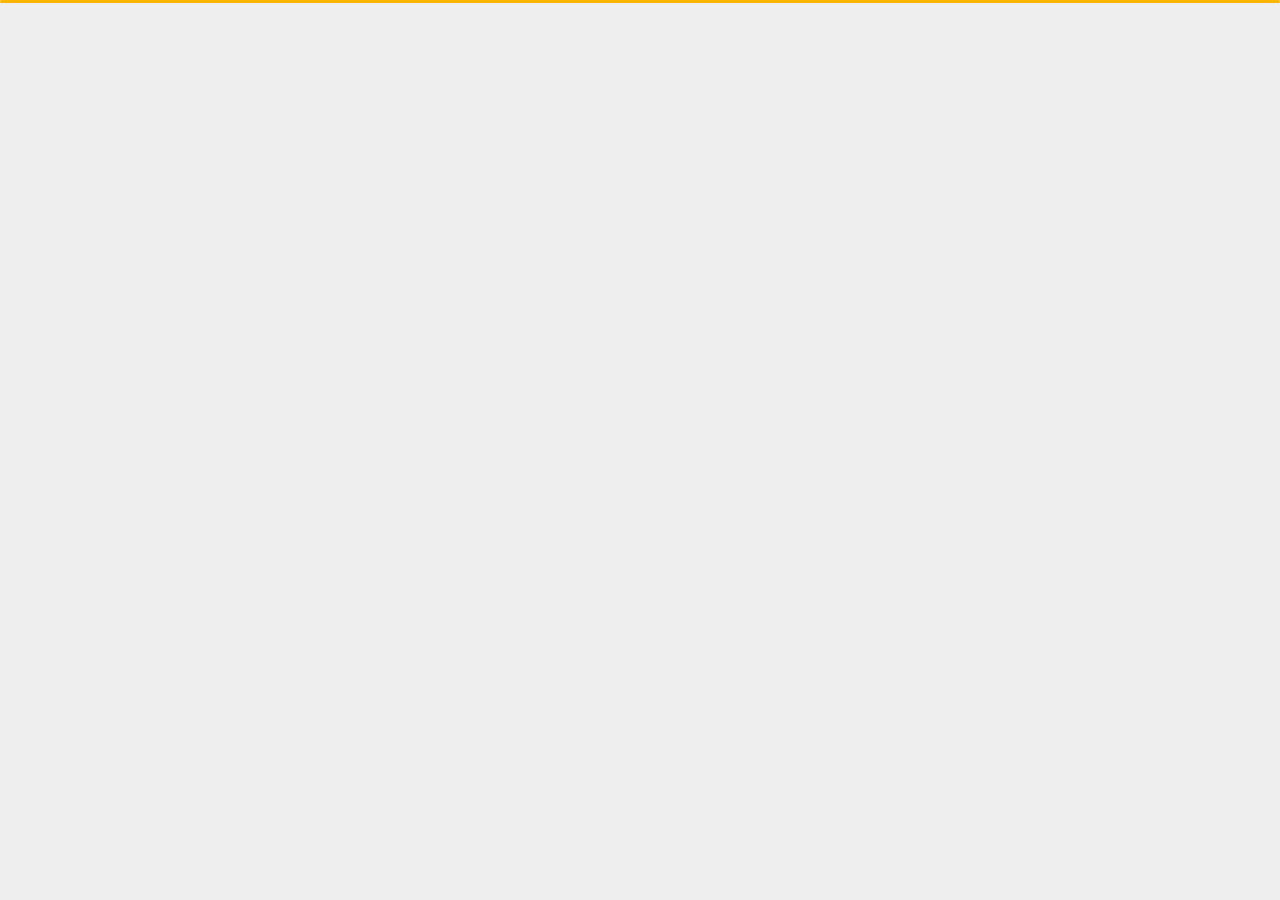
<file: index.html>
<!DOCTYPE html>
<html lang="en">

<head>
    <meta charset="utf-8">
    <title>قالب شخصی تانیس</title>
    <meta name="viewport" content="width=device-width, initial-scale=1">

    <!-- Template Google Fonts -->
    <link href="https://fonts.googleapis.com/css?family=Poppins:400,400i,500,500i,600,600i,700,700i,800,800i,900,900i" rel="stylesheet">
    <link href="https://fonts.googleapis.com/css?family=Open+Sans:300,400,400i,600,600i,700" rel="stylesheet">

    <!-- Template CSS Files -->
    <link href="css/bootstrap.min.css" rel="stylesheet">
    <link href="css/preloader.min.css" rel="stylesheet">
    <link href="css/circle.css" rel="stylesheet">
    <link href="css/font-awesome.min.css" rel="stylesheet">
    <link href="css/fm.revealator.jquery.min.css" rel="stylesheet">
    <link href="css/style.css" rel="stylesheet">

    <!-- CSS Skin File -->
    <link href="css/skins/yellow.css" rel="stylesheet">

    <!-- Live Style Switcher - demo only -->
    <link rel="alternate stylesheet" type="text/css" title="blue" href="css/skins/blue.css" />
    <link rel="alternate stylesheet" type="text/css" title="green" href="css/skins/green.css" />
    <link rel="alternate stylesheet" type="text/css" title="yellow" href="css/skins/yellow.css" />
    <link rel="alternate stylesheet" type="text/css" title="blueviolet" href="css/skins/blueviolet.css" />
    <link rel="alternate stylesheet" type="text/css" title="goldenrod" href="css/skins/goldenrod.css" />
    <link rel="alternate stylesheet" type="text/css" title="magenta" href="css/skins/magenta.css" />
    <link rel="alternate stylesheet" type="text/css" title="orange" href="css/skins/orange.css" />
    <link rel="alternate stylesheet" type="text/css" title="purple" href="css/skins/purple.css" />
    <link rel="alternate stylesheet" type="text/css" title="red" href="css/skins/red.css" />
    <link rel="alternate stylesheet" type="text/css" title="yellowgreen" href="css/skins/yellowgreen.css" />
    <link rel="stylesheet" type="text/css" href="css/styleswitcher.css" />

    <!-- Modernizr JS File -->
    <script src="js/modernizr.custom.js"></script>
</head>

<body class="home light">
<!-- Live Style Switcher Starts - demo only -->
<!-- <div id="switcher" class="">
    <div class="content-switcher">
        <h4>تغییر رنگ</h4>
        <ul>
            <li>
                <a href="#" onclick="setActiveStyleSheet('purple');" title="purple" class="color"><img src="img/styleswitcher/purple.png" alt="purple"/></a>
            </li>
            <li>
                <a href="#" onclick="setActiveStyleSheet('red');" title="red" class="color"><img src="img/styleswitcher/red.png" alt="red"/></a>
            </li>
            <li>
                <a href="#" onclick="setActiveStyleSheet('blueviolet');" title="blueviolet" class="color"><img src="img/styleswitcher/blueviolet.png" alt="blueviolet"/></a>
            </li>
            <li>
                <a href="#" onclick="setActiveStyleSheet('blue');" title="blue" class="color"><img src="img/styleswitcher/blue.png" alt="blue"/></a>
            </li>
            <li>
                <a href="#" onclick="setActiveStyleSheet('goldenrod');" title="goldenrod" class="color"><img src="img/styleswitcher/goldenrod.png" alt="goldenrod"/></a>
            </li>
            <li>
                <a href="#" onclick="setActiveStyleSheet('magenta');" title="magenta" class="color"><img src="img/styleswitcher/magenta.png" alt="magenta"/></a>
            </li>
            <li>
                <a href="#" onclick="setActiveStyleSheet('yellowgreen');" title="yellowgreen" class="color"><img src="img/styleswitcher/yellowgreen.png" alt="yellowgreen"/></a>
            </li>
            <li>
                <a href="#" onclick="setActiveStyleSheet('orange');" title="orange" class="color"><img src="img/styleswitcher/orange.png" alt="orange"/></a>
            </li>
            <li>
                <a href="#" onclick="setActiveStyleSheet('green');" title="green" class="color"><img src="img/styleswitcher/green.png" alt="green"/></a>
            </li>
            <li>
                <a href="#" onclick="setActiveStyleSheet('yellow');" title="yellow" class="color"><img src="img/styleswitcher/yellow.png" alt="yellow"/></a>
            </li>
        </ul>
        <div id="hideSwitcher">&times;</div>
    </div>
</div>
<div id="showSwitcher" class="styleSecondColor"><i class="fa fa-cog fa-spin"></i></div> -->
<!-- Live Style Switcher Ends - demo only -->
<!-- Header Starts -->
<header class="header" id="navbar-collapse-toggle">
    <!-- Fixed Navigation Starts -->
    <ul class="icon-menu d-none d-lg-block revealator-slideup revealator-once revealator-delay1">
        <li class="icon-box active">
            <i class="fa fa-home"></i>
            <a href="index.html">
                <h2>خانه</h2>
            </a>
        </li>
        <li class="icon-box">
            <i class="fa fa-user"></i>
            <a href="about.html">
                <h2> رزومه من؟</h2>
            </a>
        </li>
        <li class="icon-box">
            <i class="fa fa-briefcase"></i>
            <a href="portfolio.html">
                <h2>نمونه کارها</h2>
            </a>
        </li>
        <li class="icon-box">
            <i class="fa fa-envelope-open"></i>
            <a href="contact.html">
                <h2>ارتباط</h2>
            </a>
        </li>
        <!-- <li class="icon-box">
            <i class="fa fa-comments"></i>
            <a href="blog.html">
                <h2>مقالات</h2>
            </a>
        </li> -->
    </ul>
    <!-- Fixed Navigation Ends -->
    <!-- Mobile Menu Starts -->
    <nav role="navigation" class="d-block d-lg-none">
        <div id="menuToggle">
            <input type="checkbox" />
            <span></span>
            <span></span>
            <span></span>
            <ul class="list-unstyled" id="menu">
                <li class="active"><a href="index.html"><i class="fa fa-home"></i><span>خانه</span></a></li>
                <li><a href="about.html"><i class="fa fa-user"></i><span>درباره من</span></a></li>
                <li><a href="portfolio.html"><i class="fa fa-folder-open"></i><span>نمونه کار</span></a></li>
                <li><a href="contact.html"><i class="fa fa-envelope-open"></i><span>تماس با من </span></a></li>
                <li><a href="blog.html"><i class="fa fa-comments"></i><span>مقالات</span></a></li>
            </ul>
        </div>
    </nav>
    <!-- Mobile Menu Ends -->
</header>
<!-- Header Ends -->
<!-- Main Content Starts -->
<section class="container-fluid main-container container-home p-0 revealator-slideup revealator-once revealator-delay1">
    <div class="color-block d-none d-lg-block"></div>
    <div class="row home-details-container align-items-center">
        <div class="col-lg-4 bg position-fixed d-none d-lg-block"></div>
        <div class="col-12 col-lg-8 offset-lg-4 home-details text-left text-sm-center text-lg-left">
            <div>
                <img src="img/1685394019.jpg" class="img-fluid main-img-mobile d-none d-sm-block d-lg-none" alt="my picture" />
                <h1 class="text-uppercase poppins-font">من حمید محسنی هستم</h1>
                <p class="open-sans-font">من یک طراح و توسعه دهنده وب هستم و در ساخت تجربه های دوستانه و تمیز و کاربر پسند تمرکز دارم ، من علاقه زیادی به ساخت نرم افزارهایی دارم که زندگی را برای انسان ها بهبود می بخشد.</p>
                <a class="button" href="about.html">
                    <span class="button-text">بیشتر درباره من ؟!</span>
                    <span class="button-icon fa fa-arrow-left"></span>
                </a>
            </div>
        </div>
    </div>
</section>
<!-- Main Content Ends -->

<!-- Template JS Files -->
<script src="js/jquery-3.5.0.min.js"></script>
<script src="js/styleswitcher.js"></script>
<script src="js/preloader.min.js"></script>
<script src="js/fm.revealator.jquery.min.js"></script>
<script src="js/imagesloaded.pkgd.min.js"></script>
<script src="js/masonry.pkgd.min.js"></script>
<script src="js/classie.js"></script>
<script src="js/cbpGridGallery.js"></script>
<script src="js/jquery.hoverdir.js"></script>
<script src="js/popper.min.js"></script>
<script src="js/bootstrap.js"></script>
<script src="js/custom.js"></script>

</body>

</html>
</file>
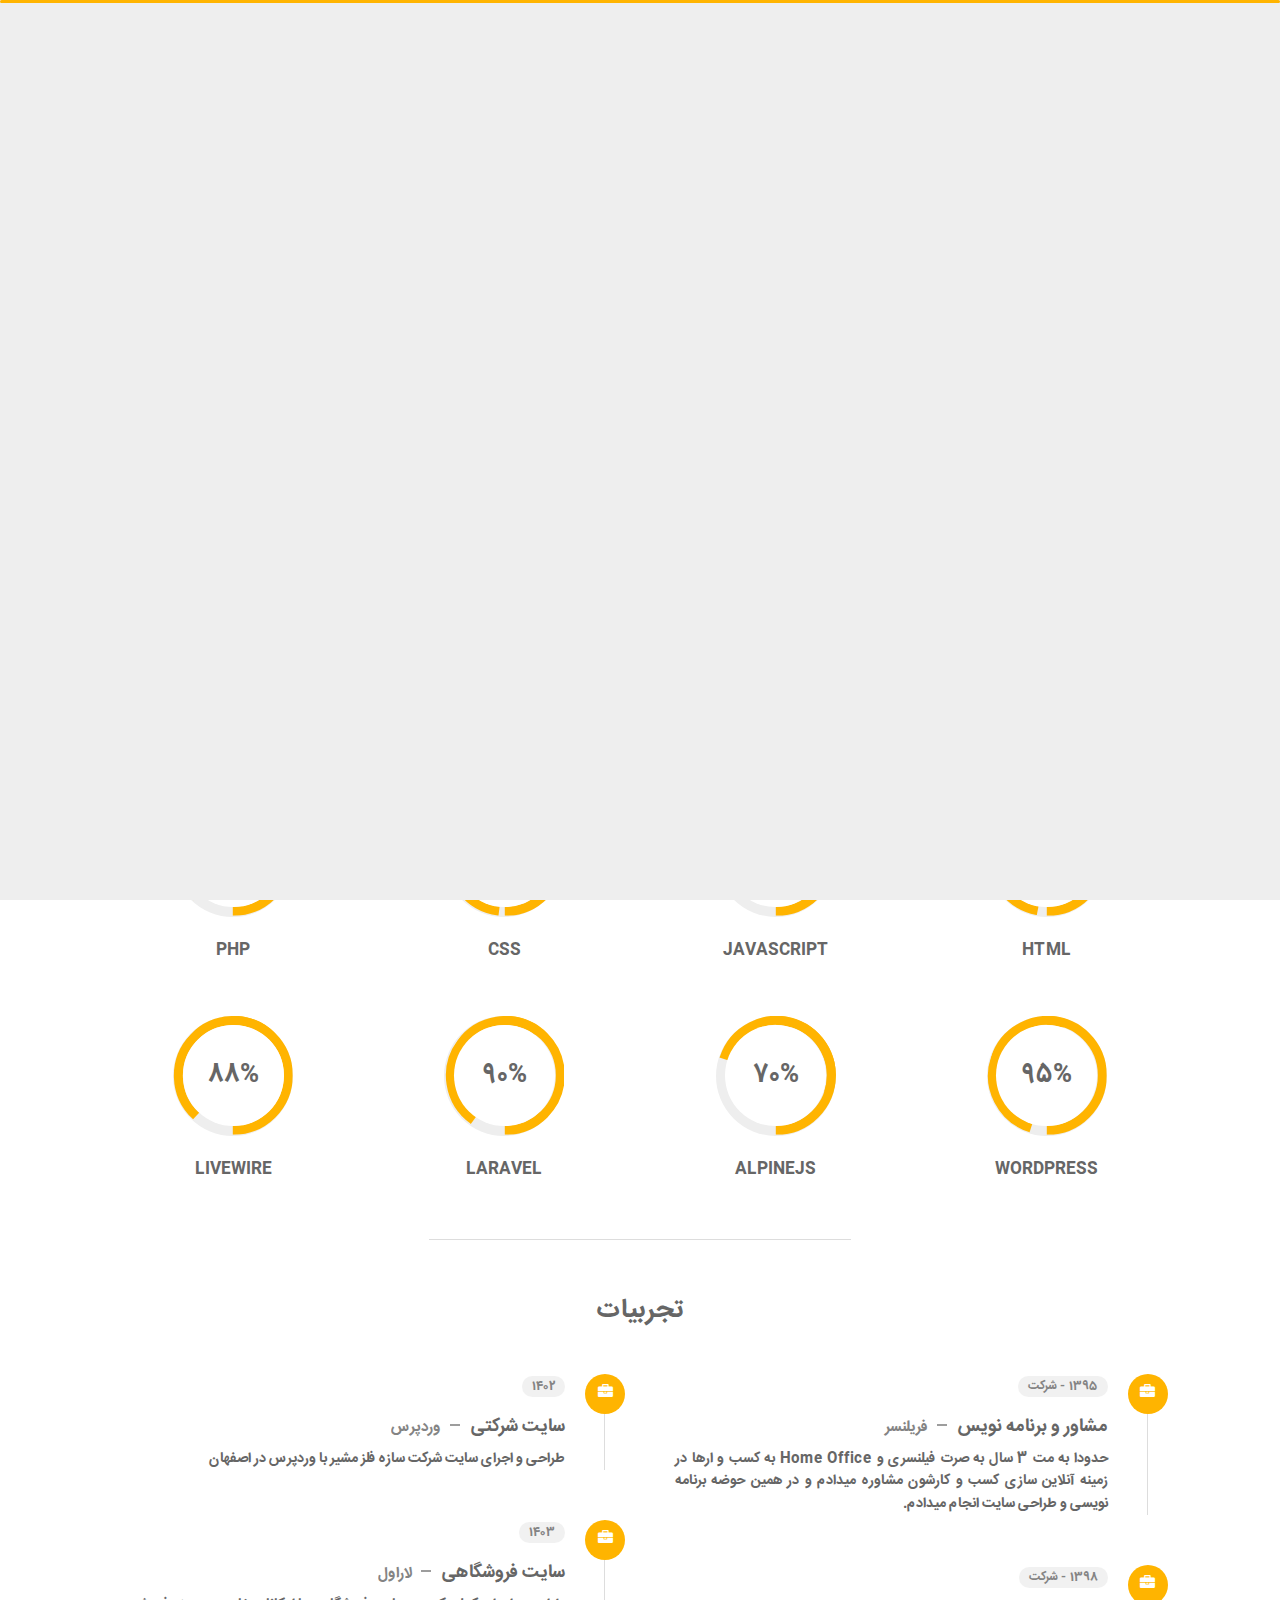
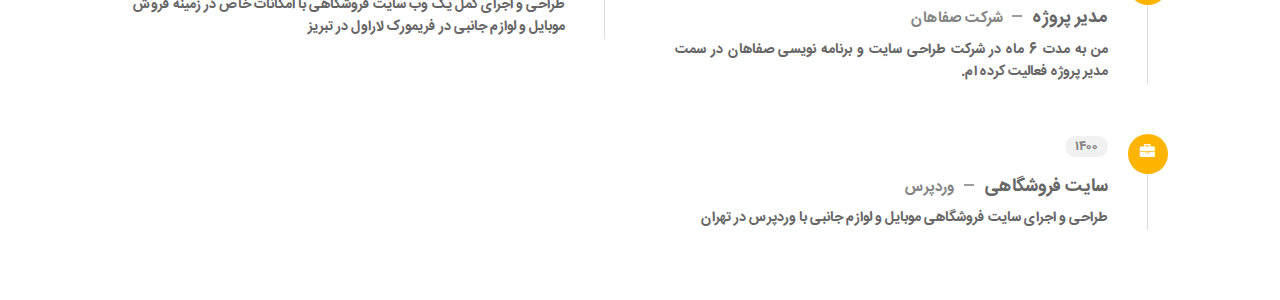
<file: about.html>
<!DOCTYPE html>
<html lang="en">

<head>
    <meta charset="utf-8">
    <title>قالب شخصی تانیس</title>
    <meta name="viewport" content="width=device-width, initial-scale=1">

    <!-- Template Google Fonts -->
    <link href="https://fonts.googleapis.com/css?family=Poppins:400,400i,500,500i,600,600i,700,700i,800,800i,900,900i" rel="stylesheet">
    <link href="https://fonts.googleapis.com/css?family=Open+Sans:300,400,400i,600,600i,700" rel="stylesheet">

    <!-- Template CSS Files -->
    <link href="css/bootstrap.min.css" rel="stylesheet">
    <link href="css/preloader.min.css" rel="stylesheet">
    <link href="css/circle.css" rel="stylesheet">
    <link href="css/font-awesome.min.css" rel="stylesheet">
    <link href="css/fm.revealator.jquery.min.css" rel="stylesheet">
    <link href="css/style.css" rel="stylesheet">

    <!-- CSS Skin File -->
    <link href="css/skins/yellow.css" rel="stylesheet">

    <!-- Live Style Switcher - demo only -->
    <link rel="alternate stylesheet" type="text/css" title="blue" href="css/skins/blue.css" />
    <link rel="alternate stylesheet" type="text/css" title="green" href="css/skins/green.css" />
    <link rel="alternate stylesheet" type="text/css" title="yellow" href="css/skins/yellow.css" />
    <link rel="alternate stylesheet" type="text/css" title="blueviolet" href="css/skins/blueviolet.css" />
    <link rel="alternate stylesheet" type="text/css" title="goldenrod" href="css/skins/goldenrod.css" />
    <link rel="alternate stylesheet" type="text/css" title="magenta" href="css/skins/magenta.css" />
    <link rel="alternate stylesheet" type="text/css" title="orange" href="css/skins/orange.css" />
    <link rel="alternate stylesheet" type="text/css" title="purple" href="css/skins/purple.css" />
    <link rel="alternate stylesheet" type="text/css" title="red" href="css/skins/red.css" />
    <link rel="alternate stylesheet" type="text/css" title="yellowgreen" href="css/skins/yellowgreen.css" />
    <link rel="stylesheet" type="text/css" href="css/styleswitcher.css" />

    <!-- Modernizr JS File -->
    <script src="js/modernizr.custom.js"></script>
</head>

<body class="about light ">
<!-- Live Style Switcher Starts - demo only -->

<!-- Live Style Switcher Ends - demo only -->
<!-- Header Starts -->
<header class="header" id="navbar-collapse-toggle">
    <!-- Fixed Navigation Starts -->
    <ul class="icon-menu d-none d-lg-block revealator-slideup revealator-once revealator-delay1">
        <li class="icon-box">
            <i class="fa fa-home"></i>
            <a href="index.html">
                <h2>خانه</h2>
            </a>
        </li>
        <li class="icon-box active">
            <i class="fa fa-user"></i>
            <a href="about.html">
                <h2> رزومه من؟</h2>
            </a>
        </li>
        <li class="icon-box">
            <i class="fa fa-briefcase"></i>
            <a href="portfolio.html">
                <h2>نمونه کارها</h2>
            </a>
        </li>
        <li class="icon-box">
            <i class="fa fa-envelope-open"></i>
            <a href="contact.html">
                <h2>ارتباط</h2>
            </a>
        </li>
    </ul>
    <!-- Fixed Navigation Ends -->
    <!-- Mobile Menu Starts -->
    <nav role="navigation" class="d-block d-lg-none">
        <div id="menuToggle">
            <input type="checkbox" />
            <span></span>
            <span></span>
            <span></span>
            <ul class="list-unstyled" id="menu">
                <li class="active"><a href="index.html"><i class="fa fa-home"></i><span>خانه</span></a></li>
                <li><a href="about.html"><i class="fa fa-user"></i><span>درباره من</span></a></li>
                <li><a href="portfolio.html"><i class="fa fa-folder-open"></i><span>نمونه کار</span></a></li>
                <li><a href="contact.html"><i class="fa fa-envelope-open"></i><span>تماس با من </span></a></li>
                <li><a href="blog.html"><i class="fa fa-comments"></i><span>مقالات</span></a></li>
            </ul>
        </div>
    </nav>
    <!-- Mobile Menu Ends -->
</header>
<!-- Header Ends -->
<!-- Page Title Starts -->
<section class="title-section text-left text-sm-center revealator-slideup revealator-once revealator-delay1">
    <h1>درباره <span>من</span></h1>
    <span class="title-bg">رزومه</span>
</section>
<!-- Page Title Ends -->
<!-- Main Content Starts -->
<section class="main-content revealator-slideup revealator-once revealator-delay1">
    <div class="container">
        <div class="row">
            <!-- Personal Info Starts -->
            <div class="col-12 col-lg-5 col-xl-6">
                <div class="row">
                    <div class="col-12">
                        <h3 class="text-uppercase custom-title mb-0 ft-wt-600">اطلاعات شخصی</h3>
                    </div>
                    <div class="col-12 d-block d-sm-none">
                        <img src="img/img-mobile.jpg" class="img-fluid main-img-mobile" alt="my picture" />
                    </div>
                    <div class="col-6">
                        <ul class="about-list list-unstyled open-sans-font">
                            <li> <span class="title">نام :</span> <span class="value d-block d-sm-inline-block d-lg-block d-xl-inline-block">حمید</span> </li>
                            <li> <span class="title">نام خاوادگی :</span> <span class="value d-block d-sm-inline-block d-lg-block d-xl-inline-block">محسنی</span> </li>
                            <li> <span class="title">سن :</span> <span class="value d-block d-sm-inline-block d-lg-block d-xl-inline-block">32 سال</span> </li>
                            <li> <span class="title">ملیت :</span> <span class="value d-block d-sm-inline-block d-lg-block d-xl-inline-block">ایرانی</span> </li>
                            <li> <span class="title">شغل :</span> <span class="value d-block d-sm-inline-block d-lg-block d-xl-inline-block">طراح و توسعه دهنده وب</span> </li>
                        </ul>
                    </div>
                    <div class="col-6">
                        <ul class="about-list list-unstyled open-sans-font">
                            <li> <span class="title">آدرس :</span> <span class="value d-block d-sm-inline-block d-lg-block d-xl-inline-block">اصفهان</span> </li>
                            <li> <span class="title">تلفن :</span> <span class="value d-block d-sm-inline-block d-lg-block d-xl-inline-block">+980136006698</span> </li>
                            <li> <span class="title">ایمیل  :</span> <span class="value d-block d-sm-inline-block d-lg-block d-xl-inline-block">hamidmohseni.ir@mail.com</span> </li>
                            <li> <span class="title">تلگرام :</span> <span class="value d-block d-sm-inline-block d-lg-block d-xl-inline-block">hamidmohseni@</span> </li>
                            <li> <span class="title">زبان  :</span> <span class="value d-block d-sm-inline-block d-lg-block d-xl-inline-block">فارسی ، انگلیسی</span> </li>
                        </ul>
                    </div>
                    <div class="col-12 mt-3">
                        <a class="button" href="#">
                            <span class="button-text">دانلود رزومه</span>
                            <span class="button-icon fa fa-download"></span>
                        </a>
                    </div>
                </div>
            </div>
            <!-- Personal Info Ends -->
            <!-- Boxes Starts -->
            <div class="col-12 col-lg-7 col-xl-6 mt-5 mt-lg-0">
                <div class="row">
                    <div class="col-6">
                        <div class="box-stats with-margin">
                            <h3 class="poppins-font position-relative">5</h3>
                            <p class="open-sans-font m-0 position-relative text-uppercase">سال <span class="d-block">تجربه</span></p>
                        </div>
                    </div>
                    <div class="col-6">
                        <div class="box-stats with-margin">
                            <h3 class="poppins-font position-relative">21</h3>
                            <p class="open-sans-font m-0 position-relative text-uppercase">تکمیل شده <span class="d-block">پروژه</span></p>
                        </div>
                    </div>
                    <div class="col-6">
                        <div class="box-stats">
                            <h3 class="poppins-font position-relative">93</h3>
                            <p class="open-sans-font m-0 position-relative text-uppercase">خوشحال <span class="d-block">مشتری </span></p>
                        </div>
                    </div>
                    <div class="col-6">
                        <div class="box-stats">
                            <h3 class="poppins-font position-relative">8</h3>
                            <p class="open-sans-font m-0 position-relative text-uppercase">مشاور <span class="d-block">کسب و کار</span></p>
                        </div>
                    </div>
                </div>
            </div>
            <!-- Boxes Ends -->
        </div>
        <hr class="separator">
        <!-- Skills Starts -->
        <div class="row">
            <div class="col-12">
                <h3 class="text-uppercase pb-4 pb-sm-5 mb-3 mb-sm-0 text-left text-sm-center custom-title ft-wt-600">مهارت های من </h3>
            </div>
            <div class="col-6 col-md-3 mb-3 mb-sm-5">
                <div class="c100 p97">
                    <span>97%</span>
                    <div class="slice">
                        <div class="bar"></div>
                        <div class="fill"></div>
                    </div>
                </div>
                <h6 class="text-uppercase open-sans-font text-center mt-2 mt-sm-4">html</h6>
            </div>
            <div class="col-6 col-md-3 mb-3 mb-sm-5">
                <div class="c100 p60">
                    <span>60%</span>
                    <div class="slice">
                        <div class="bar"></div>
                        <div class="fill"></div>
                    </div>
                </div>
                <h6 class="text-uppercase open-sans-font text-center mt-2 mt-sm-4">javascript</h6>
            </div>
            <div class="col-6 col-md-3 mb-3 mb-sm-5">
                <div class="c100 p98">
                    <span>98%</span>
                    <div class="slice">
                        <div class="bar"></div>
                        <div class="fill"></div>
                    </div>
                </div>
                <h6 class="text-uppercase open-sans-font text-center mt-2 mt-sm-4">css</h6>
            </div>
            <div class="col-6 col-md-3 mb-3 mb-sm-5">
                <div class="c100 p88">
                    <span>88%</span>
                    <div class="slice">
                        <div class="bar"></div>
                        <div class="fill"></div>
                    </div>
                </div>
                <h6 class="text-uppercase open-sans-font text-center mt-2 mt-sm-4">php</h6>
            </div>
            <div class="col-6 col-md-3 mb-3 mb-sm-5">
                <div class="c100 p95">
                    <span>95%</span>
                    <div class="slice">
                        <div class="bar"></div>
                        <div class="fill"></div>
                    </div>
                </div>
                <h6 class="text-uppercase open-sans-font text-center mt-2 mt-sm-4">wordpress</h6>
            </div>
            <div class="col-6 col-md-3 mb-3 mb-sm-5">
                <div class="c100 p70">
                    <span>70%</span>
                    <div class="slice">
                        <div class="bar"></div>
                        <div class="fill"></div>
                    </div>
                </div>
                <h6 class="text-uppercase open-sans-font text-center mt-2 mt-sm-4">Alpinejs</h6>
            </div>
            <div class="col-6 col-md-3 mb-3 mb-sm-5">
                <div class="c100 p90">
                    <span>90%</span>
                    <div class="slice">
                        <div class="bar"></div>
                        <div class="fill"></div>
                    </div>
                </div>
                <h6 class="text-uppercase open-sans-font text-center mt-2 mt-sm-4">Laravel</h6>
            </div>
            <div class="col-6 col-md-3 mb-3 mb-sm-5">
                <div class="c100 p88">
                    <span>88%</span>
                    <div class="slice">
                        <div class="bar"></div>
                        <div class="fill"></div>
                    </div>
                </div>
                <h6 class="text-uppercase open-sans-font text-center mt-2 mt-sm-4">Livewire</h6>
            </div>
        </div>
        <!-- Skills Ends -->
        <hr class="separator mt-1">
        <!-- Experience & Education Starts -->
        <div class="row">
            <div class="col-12">
                <h3 class="text-uppercase pb-5 mb-0 text-left text-sm-center custom-title ft-wt-600">تجربیات</h3>
            </div>
            <div class="col-lg-6 m-15px-tb">
                <div class="resume-box">
                    <ul>
                        <li>
                            <div class="icon">
                                <i class="fa fa-briefcase"></i>
                            </div>
                            <span class="time open-sans-font text-uppercase">1395 - شرکت</span>
                            <h5 class="poppins-font text-uppercase">مشاور و برنامه نویس <span class="place open-sans-font">فریلنسر</span></h5>
                            <p class="open-sans-font">حدودا به مت 3 سال به صرت فیلنسری و Home Office به کسب و ارها در زمینه آنلاین سازی کسب و کارشون مشاوره میدادم و در همین حوضه برنامه نویسی و طراحی سایت انجام  میدادم. </p>
                        </li>
                        <li>
                            <div class="icon">
                                <i class="fa fa-briefcase"></i>
                            </div>
                            <span class="time open-sans-font text-uppercase">1398 - شرکت</span>
                            <h5 class="poppins-font text-uppercase">مدیر پروژه <span class="place open-sans-font">شرکت صفاهان</span></h5>
                            <p class="open-sans-font">من به مدت 6 ماه در شرکت طراحی سایت و برنامه نویسی صفاهان در سمت مدیر پروژه فعالیت کرده ام. </p>
                        </li>
                        <li>
                            <div class="icon">
                                <i class="fa fa-briefcase"></i>
                            </div>
                            <span class="time open-sans-font text-uppercase">1400</span>
                            <h5 class="poppins-font text-uppercase">سایت فروشگاهی <span class="place open-sans-font">وردپرس</span></h5>
                            <p class="open-sans-font">طراحی و اجرای سایت فروشگاهی موبایل و لوازم جانبی با وردپرس در تهران</p>
                        </li>
                    </ul>
                </div>
            </div>
            <div class="col-lg-6 m-15px-tb">
                <div class="resume-box">
                    <ul>
                        <li>
                            <div class="icon">
                                <i class="fa fa-briefcase"></i>
                            </div>
                            <span class="time open-sans-font text-uppercase">1402</span>
                            <h5 class="poppins-font text-uppercase">سایت شرکتی <span class="place open-sans-font">وردپرس</span></h5>
                            <p class="open-sans-font">طراحی و اجرای سایت شرکت سازه فلز مشیر با وردپرس در اصفهان</p>
                        </li>
                        <li>
                            <div class="icon">
                                <i class="fa fa-briefcase"></i>
                            </div>
                            <span class="time open-sans-font text-uppercase">1403</span>
                            <h5 class="poppins-font text-uppercase">سایت فروشگاهی <span class="place open-sans-font">لاراول</span></h5>
                            <p class="open-sans-font">طراحی و اجرای کمل یک وب سایت فروشگاهی با امکانات خاص در زمینه فروش موبایل و لوازم جانبی در فریمورک لاراول در تبریز</p>
                        </li>
                    </ul>
                </div>
            </div>
        </div>
        <!-- Experience & Education Ends -->
    </div>
</section>
<!-- Main Content Ends -->

<!-- Template JS Files -->
<script src="js/jquery-3.5.0.min.js"></script>
<script src="js/styleswitcher.js"></script>
<script src="js/preloader.min.js"></script>
<script src="js/fm.revealator.jquery.min.js"></script>
<script src="js/imagesloaded.pkgd.min.js"></script>
<script src="js/masonry.pkgd.min.js"></script>
<script src="js/classie.js"></script>
<script src="js/cbpGridGallery.js"></script>
<script src="js/jquery.hoverdir.js"></script>
<script src="js/popper.min.js"></script>
<script src="js/bootstrap.js"></script>
<script src="js/custom.js"></script>

</body>

</html>
</file>
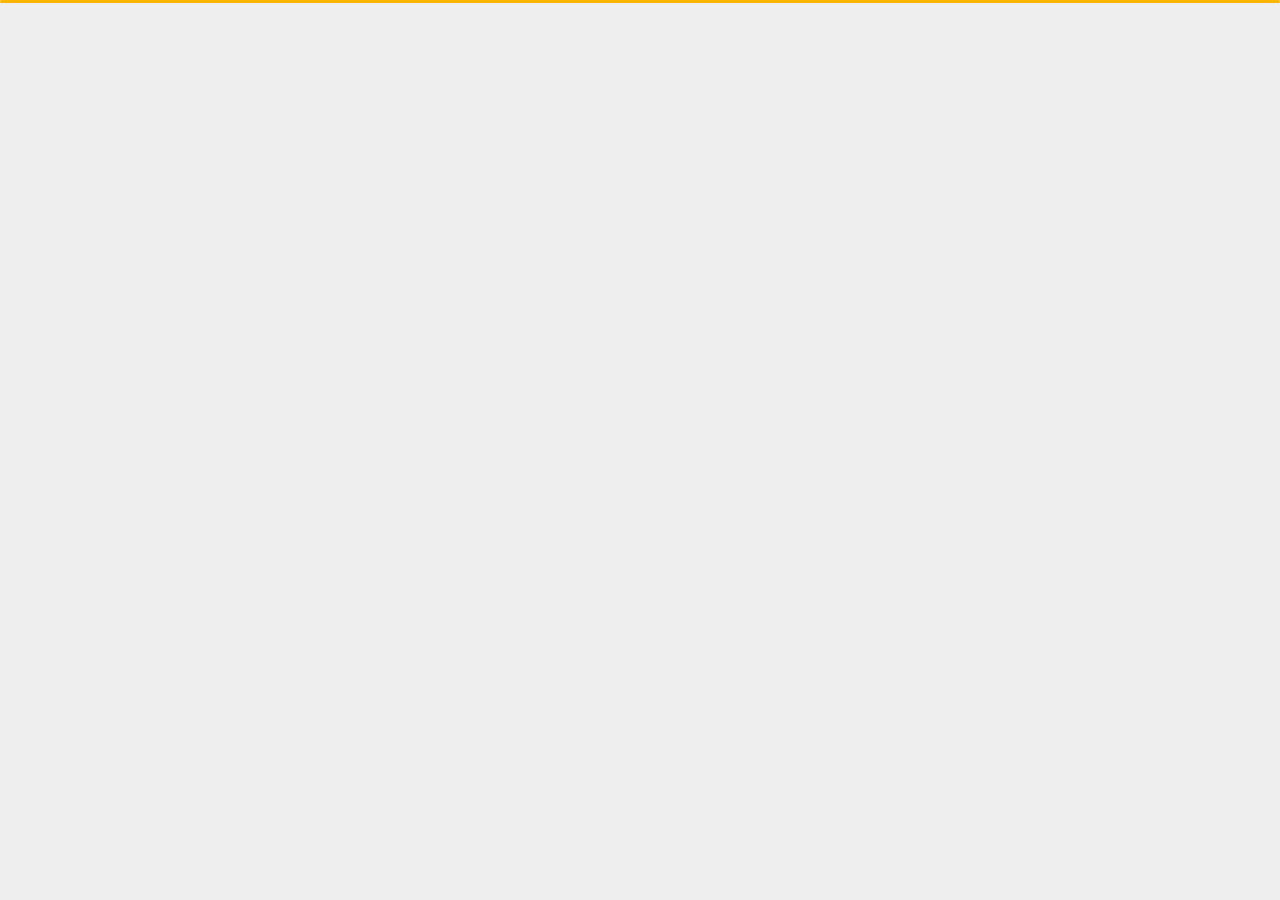
<file: contact.html>
<!DOCTYPE html>
<html lang="en">

<head>
    <meta charset="utf-8">
    <title>قالب شخصی تانیس</title>
    <meta name="viewport" content="width=device-width, initial-scale=1">

    <!-- Template Google Fonts -->
    <link href="https://fonts.googleapis.com/css?family=Poppins:400,400i,500,500i,600,600i,700,700i,800,800i,900,900i" rel="stylesheet">
    <link href="https://fonts.googleapis.com/css?family=Open+Sans:300,400,400i,600,600i,700" rel="stylesheet">

    <!-- Template CSS Files -->
    <link href="css/bootstrap.min.css" rel="stylesheet">
    <link href="css/preloader.min.css" rel="stylesheet">
    <link href="css/circle.css" rel="stylesheet">
    <link href="css/font-awesome.min.css" rel="stylesheet">
    <link href="css/fm.revealator.jquery.min.css" rel="stylesheet">
    <link href="css/style.css" rel="stylesheet">

    <!-- CSS Skin File -->
    <link href="css/skins/yellow.css" rel="stylesheet">

    <!-- Live Style Switcher - demo only -->
    <link rel="alternate stylesheet" type="text/css" title="blue" href="css/skins/blue.css" />
    <link rel="alternate stylesheet" type="text/css" title="green" href="css/skins/green.css" />
    <link rel="alternate stylesheet" type="text/css" title="yellow" href="css/skins/yellow.css" />
    <link rel="alternate stylesheet" type="text/css" title="blueviolet" href="css/skins/blueviolet.css" />
    <link rel="alternate stylesheet" type="text/css" title="goldenrod" href="css/skins/goldenrod.css" />
    <link rel="alternate stylesheet" type="text/css" title="magenta" href="css/skins/magenta.css" />
    <link rel="alternate stylesheet" type="text/css" title="orange" href="css/skins/orange.css" />
    <link rel="alternate stylesheet" type="text/css" title="purple" href="css/skins/purple.css" />
    <link rel="alternate stylesheet" type="text/css" title="red" href="css/skins/red.css" />
    <link rel="alternate stylesheet" type="text/css" title="yellowgreen" href="css/skins/yellowgreen.css" />
    <link rel="stylesheet" type="text/css" href="css/styleswitcher.css" />

    <!-- Modernizr JS File -->
    <script src="js/modernizr.custom.js"></script>
</head>

<body class="contact light">
<!-- Live Style Switcher Starts - demo only -->
<!-- Live Style Switcher Ends - demo only -->
<!-- Header Starts -->
<header class="header" id="navbar-collapse-toggle">
    <!-- Fixed Navigation Starts -->
    <ul class="icon-menu d-none d-lg-block revealator-slideup revealator-once revealator-delay1">
        <li class="icon-box ">
            <i class="fa fa-home"></i>
            <a href="index.html">
                <h2>خانه</h2>
            </a>
        </li>
        <li class="icon-box ">
            <i class="fa fa-user "></i>
            <a href="about.html">
                <h2>من؟</h2>
            </a>
        </li>
        <li class="icon-box ">
            <i class="fa fa-briefcase"></i>
            <a href="portfolio.html">
                <h2>رزومه</h2>
            </a>
        </li>
        <li class="icon-box active">
            <i class="fa fa-envelope-open"></i>
            <a href="contact.html">
                <h2>ارتباط</h2>
            </a>
        </li>
    </ul>
    <!-- Fixed Navigation Ends -->
    <!-- Mobile Menu Starts -->
    <nav role="navigation" class="d-block d-lg-none">
        <div id="menuToggle">
            <input type="checkbox" />
            <span></span>
            <span></span>
            <span></span>
            <ul class="list-unstyled" id="menu">
                <li class="active"><a href="index.html"><i class="fa fa-home"></i><span>خانه</span></a></li>
                <li><a href="about.html"><i class="fa fa-user"></i><span>درباره من</span></a></li>
                <li><a href="portfolio.html"><i class="fa fa-folder-open"></i><span>نمونه کار</span></a></li>
                <li><a href="contact.html"><i class="fa fa-envelope-open"></i><span>تماس با من </span></a></li>
                <li><a href="blog.html"><i class="fa fa-comments"></i><span>مقالات</span></a></li>
            </ul>
        </div>
    </nav>
    <!-- Mobile Menu Ends -->
</header>
<!-- Header Ends -->
<!-- Page Title Starts -->
<section class="title-section text-left text-sm-center revealator-slideup revealator-once revealator-delay1">
    <h1>در ارتباط <span>با من </span></h1>
    <span class="title-bg">تماس با من </span>
</section>
<!-- Page Title Ends -->
<!-- Main Content Starts -->
<section class="main-content revealator-slideup revealator-once revealator-delay1">
    <div class="container">
        <div class="row">
            <!-- Left Side Starts -->
            <div class="col-12 col-lg-4">
                <h3 class="text-uppercase custom-title mb-0 ft-wt-600 pb-3">خجالت نکشید!</h3>
                <p class="open-sans-font mb-3">در صورت تمایل با من در تماس باشید. من همیشه در مورد بحث درباره پروژه های جدید ، ایده های خلاقانه یا فرصت هایی که بخشی از دیدگاه های شما باشد ، باز هستم.</p>
                <p class="open-sans-font custom-span-contact position-relative">
                    <i class="fa fa-envelope-open position-absolute"></i>
                    <span class="d-block">ایمیل من</span>steve@mail.com
                </p>
                <p class="open-sans-font custom-span-contact position-relative">
                    <i class="fa fa-phone-square position-absolute"></i>
                    <span class="d-block">تلفن من</span>09013234324
                </p>
                <ul class="social list-unstyled pt-1 mb-5">
                    <li class="facebook"><a title="Facebook" href="#"><i class="fa fa-facebook"></i></a>
                    </li>
                    <li class="twitter"><a title="Twitter" href="#"><i class="fa fa-twitter"></i></a>
                    </li>
                    <li class="youtube"><a title="Youtube" href="#"><i class="fa fa-youtube"></i></a>
                    </li>
                    <li class="dribbble"><a title="Dribbble" href="#"><i class="fa fa-dribbble"></i></a>
                    </li>
                </ul>
            </div>
            <!-- Left Side Ends -->
            <!-- Contact Form Starts -->
            <div class="col-12 col-lg-8">
                <form class="contactform" method="post" action="php/process-form.php">
                    <div class="contactform">
                        <div class="row">
                            <div class="col-12 col-md-4">
                                <input type="text" name="name" placeholder="نام شما ">
                            </div>
                            <div class="col-12 col-md-4">
                                <input type="email" name="email" placeholder="ایمیل شما ">
                            </div>
                            <div class="col-12 col-md-4">
                                <input type="text" name="subject" placeholder="موضوع شما ">
                            </div>
                            <div class="col-12">
                                <textarea name="message" placeholder="پیغام شما"></textarea>
                                <button type="submit" class="button">
                                    <span class="button-text">ارسال پیام</span>
                                    <span class="button-icon fa fa-send"></span>
                                </button>
                            </div>
                            <div class="col-12 form-message">
                                <span class="output_message text-center font-weight-600 text-uppercase"></span>
                            </div>
                        </div>
                    </div>
                </form>
            </div>
            <!-- Contact Form Ends -->
        </div>
    </div>

</section>
<!-- Template JS Files -->
<script src="js/jquery-3.5.0.min.js"></script>
<script src="js/styleswitcher.js"></script>
<script src="js/preloader.min.js"></script>
<script src="js/fm.revealator.jquery.min.js"></script>
<script src="js/imagesloaded.pkgd.min.js"></script>
<script src="js/masonry.pkgd.min.js"></script>
<script src="js/classie.js"></script>
<script src="js/cbpGridGallery.js"></script>
<script src="js/jquery.hoverdir.js"></script>
<script src="js/popper.min.js"></script>
<script src="js/bootstrap.js"></script>
<script src="js/custom.js"></script>

</body>

</html>
</file>
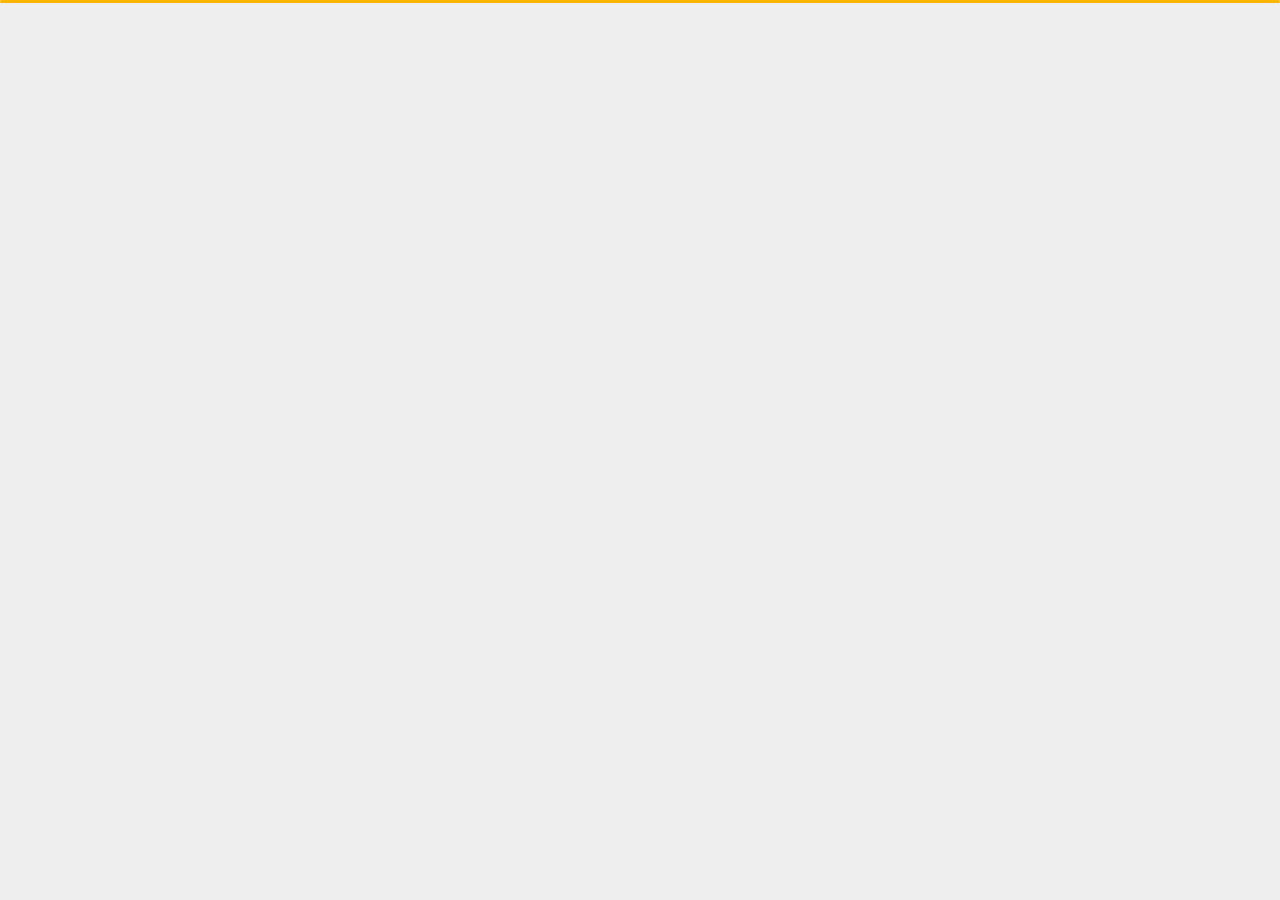
<file: portfolio.html>
<!DOCTYPE html>
<html lang="en">

<head>
    <meta charset="utf-8">
    <title>قالب شخصی تانیس</title>
    <meta name="viewport" content="width=device-width, initial-scale=1">

    <!-- Template Google Fonts -->
    <link href="https://fonts.googleapis.com/css?family=Poppins:400,400i,500,500i,600,600i,700,700i,800,800i,900,900i" rel="stylesheet">
    <link href="https://fonts.googleapis.com/css?family=Open+Sans:300,400,400i,600,600i,700" rel="stylesheet">

    <!-- Template CSS Files -->
    <link href="css/bootstrap.min.css" rel="stylesheet">
    <link href="css/preloader.min.css" rel="stylesheet">
    <link href="css/circle.css" rel="stylesheet">
    <link href="css/font-awesome.min.css" rel="stylesheet">
    <link href="css/fm.revealator.jquery.min.css" rel="stylesheet">
    <link href="css/style.css" rel="stylesheet">

    <!-- CSS Skin File -->
    <link href="css/skins/yellow.css" rel="stylesheet">

    <!-- Live Style Switcher - demo only -->
    <link rel="alternate stylesheet" type="text/css" title="blue" href="css/skins/blue.css" />
    <link rel="alternate stylesheet" type="text/css" title="green" href="css/skins/green.css" />
    <link rel="alternate stylesheet" type="text/css" title="yellow" href="css/skins/yellow.css" />
    <link rel="alternate stylesheet" type="text/css" title="blueviolet" href="css/skins/blueviolet.css" />
    <link rel="alternate stylesheet" type="text/css" title="goldenrod" href="css/skins/goldenrod.css" />
    <link rel="alternate stylesheet" type="text/css" title="magenta" href="css/skins/magenta.css" />
    <link rel="alternate stylesheet" type="text/css" title="orange" href="css/skins/orange.css" />
    <link rel="alternate stylesheet" type="text/css" title="purple" href="css/skins/purple.css" />
    <link rel="alternate stylesheet" type="text/css" title="red" href="css/skins/red.css" />
    <link rel="alternate stylesheet" type="text/css" title="yellowgreen" href="css/skins/yellowgreen.css" />
    <link rel="stylesheet" type="text/css" href="css/styleswitcher.css" />

    <!-- Modernizr JS File -->
    <script src="js/modernizr.custom.js"></script>


</head>

<body class="portfolio light">
<!-- Live Style Switcher Starts - demo only -->
<!-- Live Style Switcher Ends - demo only -->
<!-- Header Starts -->
<header class="header" id="navbar-collapse-toggle">
    <!-- Fixed Navigation Starts -->
    <ul class="icon-menu d-none d-lg-block revealator-slideup revealator-once revealator-delay1">
        <li class="icon-box ">
            <i class="fa fa-home"></i>
            <a href="index.html">
                <h2>خانه</h2>
            </a>
        </li>
        <li class="icon-box ">
            <i class="fa fa-user "></i>
            <a href="about.html">
                <h2>من؟</h2>
            </a>
        </li>
        <li class="icon-box active">
            <i class="fa fa-briefcase"></i>
            <a href="portfolio.html">
                <h2>رزومه</h2>
            </a>
        </li>
        <li class="icon-box">
            <i class="fa fa-envelope-open"></i>
            <a href="contact.html">
                <h2>ارتباط</h2>
            </a>
        </li>
    </ul>
    <!-- Fixed Navigation Ends -->
    <!-- Mobile Menu Starts -->
    <nav role="navigation" class="d-block d-lg-none">
        <div id="menuToggle">
            <input type="checkbox" />
            <span></span>
            <span></span>
            <span></span>
            <ul class="list-unstyled" id="menu">
                <li class="active"><a href="index.html"><i class="fa fa-home"></i><span>خانه</span></a></li>
                <li><a href="about.html"><i class="fa fa-user"></i><span>درباره من</span></a></li>
                <li><a href="portfolio.html"><i class="fa fa-folder-open"></i><span>نمونه کار</span></a></li>
                <li><a href="contact.html"><i class="fa fa-envelope-open"></i><span>تماس با من </span></a></li>
                <li><a href="blog.html"><i class="fa fa-comments"></i><span>مقالات</span></a></li>
            </ul>
        </div>
    </nav>
    <!-- Mobile Menu Ends -->
</header>
<!-- Header Ends -->
<!-- Page Title Starts -->
<section class="title-section text-left text-sm-center revealator-slideup revealator-once revealator-delay1">
    <h1>من  <span>نمونه کار های </span></h1>
    <span class="title-bg">کار ها </span>
</section>
<!-- Page Title Ends -->
<!-- Main Content Starts -->
<section class="main-content text-center revealator-slideup revealator-once revealator-delay1">
    <div id="grid-gallery" class="container grid-gallery">
        <!-- Portfolio Grid Starts -->
        <section class="grid-wrap">
            <ul class="row grid">
                <!-- Portfolio Item Starts -->
                <li>
                    <figure>
                        <img src="img/projects/project-9.png" alt="Portolio Image">
                        <div><span>جزئیات پروژه </span></div>
                    </figure>
                </li>
                <!-- Portfolio Item Ends -->
            </ul>
        </section>
        <!-- Portfolio Grid Ends -->
        <!-- Portfolio Details Starts -->
        <section class="slideshow">
            <ul>
                <!-- Portfolio Item Detail Starts -->
                <li>
                    <figure>
                        <!-- Project Details Starts -->
                        <figcaption>
                            <h3>اطلاعات پروژه </h3>
                            <div class="row open-sans-font">
                                <div class="col-12 col-sm-6 mb-2">
                                    <i class="fa fa-file-text-o pr-2"></i><span class="project-label">پروژه  </span>: <span class="ft-wt-600 uppercase">وب سایت فروشگاهی</span>
                                </div>
                                <div class="col-12 col-sm-6 mb-2">
                                    <i class="fa fa-user-o pr-2"></i><span class="project-label">مشتری</span>: <span class="ft-wt-600 uppercase">وی آی پی رسا </span>
                                </div>
                                <div class="col-12 col-sm-6 mb-2">
                                    <i class="fa fa-code pr-2"></i><span class="project-label">زبان </span>: <span class="ft-wt-600 uppercase">wordpress</span>
                                </div>
                                <div class="col-12 col-sm-6 mb-2">
                                    <i class="fa fa-external-link pr-2"></i><span class="project-label">بازنگری </span>: <span class="ft-wt-600 uppercase"><a href="https://viprasa.com" target="_blank">www.viprasa.com</a></span>
                                </div>
                            </div>
                        </figcaption>
                        <!-- Project Details Ends -->
                        <!-- Main Project Content Starts -->
                        <img src="img/projects/project-9.png" alt="Portolio Image" />
                        <!-- Main Project Content Ends -->
                    </figure>
                </li>
                <!-- Portfolio Item Detail Ends -->
            </ul>
            <!-- Portfolio Navigation Starts -->
            <nav>
                <span class="icon nav-prev"><img src="img/projects/navigation/right-arrow.png" alt="previous"></span>
                <span class="icon nav-next"><img src="img/projects/navigation/left-arrow.png" alt="next"></span>
                <span class="nav-close"><img src="img/projects/navigation/close-button.png" alt="close"> </span>
            </nav>
            <!-- Portfolio Navigation Ends -->
        </section>
    </div>
</section>
<!-- Main Content Ends -->

<!-- Template JS Files -->
<script src="js/jquery-3.5.0.min.js"></script>
<script src="js/styleswitcher.js"></script>
<script src="js/preloader.min.js"></script>
<script src="js/fm.revealator.jquery.min.js"></script>
<script src="js/imagesloaded.pkgd.min.js"></script>
<script src="js/masonry.pkgd.min.js"></script>
<script src="js/classie.js"></script>
<script src="js/cbpGridGallery.js"></script>
<script src="js/jquery.hoverdir.js"></script>
<script src="js/popper.min.js"></script>
<script src="js/bootstrap.js"></script>
<script src="js/custom.js"></script>
</body>

</html>
</file>
<file: css/circle.css>
.rect-auto,
.c100.p51 .slice,
.c100.p52 .slice,
.c100.p53 .slice,
.c100.p54 .slice,
.c100.p55 .slice,
.c100.p56 .slice,
.c100.p57 .slice,
.c100.p58 .slice,
.c100.p59 .slice,
.c100.p60 .slice,
.c100.p61 .slice,
.c100.p62 .slice,
.c100.p63 .slice,
.c100.p64 .slice,
.c100.p65 .slice,
.c100.p66 .slice,
.c100.p67 .slice,
.c100.p68 .slice,
.c100.p69 .slice,
.c100.p70 .slice,
.c100.p71 .slice,
.c100.p72 .slice,
.c100.p73 .slice,
.c100.p74 .slice,
.c100.p75 .slice,
.c100.p76 .slice,
.c100.p77 .slice,
.c100.p78 .slice,
.c100.p79 .slice,
.c100.p80 .slice,
.c100.p81 .slice,
.c100.p82 .slice,
.c100.p83 .slice,
.c100.p84 .slice,
.c100.p85 .slice,
.c100.p86 .slice,
.c100.p87 .slice,
.c100.p88 .slice,
.c100.p89 .slice,
.c100.p90 .slice,
.c100.p91 .slice,
.c100.p92 .slice,
.c100.p93 .slice,
.c100.p94 .slice,
.c100.p95 .slice,
.c100.p96 .slice,
.c100.p97 .slice,
.c100.p98 .slice,
.c100.p99 .slice,
.c100.p100 .slice {
    clip: rect(auto, auto, auto, auto);
}
.pie,
.c100 .bar,
.c100.p51 .fill,
.c100.p52 .fill,
.c100.p53 .fill,
.c100.p54 .fill,
.c100.p55 .fill,
.c100.p56 .fill,
.c100.p57 .fill,
.c100.p58 .fill,
.c100.p59 .fill,
.c100.p60 .fill,
.c100.p61 .fill,
.c100.p62 .fill,
.c100.p63 .fill,
.c100.p64 .fill,
.c100.p65 .fill,
.c100.p66 .fill,
.c100.p67 .fill,
.c100.p68 .fill,
.c100.p69 .fill,
.c100.p70 .fill,
.c100.p71 .fill,
.c100.p72 .fill,
.c100.p73 .fill,
.c100.p74 .fill,
.c100.p75 .fill,
.c100.p76 .fill,
.c100.p77 .fill,
.c100.p78 .fill,
.c100.p79 .fill,
.c100.p80 .fill,
.c100.p81 .fill,
.c100.p82 .fill,
.c100.p83 .fill,
.c100.p84 .fill,
.c100.p85 .fill,
.c100.p86 .fill,
.c100.p87 .fill,
.c100.p88 .fill,
.c100.p89 .fill,
.c100.p90 .fill,
.c100.p91 .fill,
.c100.p92 .fill,
.c100.p93 .fill,
.c100.p94 .fill,
.c100.p95 .fill,
.c100.p96 .fill,
.c100.p97 .fill,
.c100.p98 .fill,
.c100.p99 .fill,
.c100.p100 .fill {
    position: absolute;
    border: 0.08em solid #307bbb;
    width: 0.84em;
    height: 0.84em;
    clip: rect(0em, 0.5em, 1em, 0em);
    border-radius: 50%;
    -webkit-transform: rotate(0deg);
    -moz-transform: rotate(0deg);
    -ms-transform: rotate(0deg);
    -o-transform: rotate(0deg);
    transform: rotate(0deg);
}
.pie-fill,
.c100.p51 .bar:after,
.c100.p51 .fill,
.c100.p52 .bar:after,
.c100.p52 .fill,
.c100.p53 .bar:after,
.c100.p53 .fill,
.c100.p54 .bar:after,
.c100.p54 .fill,
.c100.p55 .bar:after,
.c100.p55 .fill,
.c100.p56 .bar:after,
.c100.p56 .fill,
.c100.p57 .bar:after,
.c100.p57 .fill,
.c100.p58 .bar:after,
.c100.p58 .fill,
.c100.p59 .bar:after,
.c100.p59 .fill,
.c100.p60 .bar:after,
.c100.p60 .fill,
.c100.p61 .bar:after,
.c100.p61 .fill,
.c100.p62 .bar:after,
.c100.p62 .fill,
.c100.p63 .bar:after,
.c100.p63 .fill,
.c100.p64 .bar:after,
.c100.p64 .fill,
.c100.p65 .bar:after,
.c100.p65 .fill,
.c100.p66 .bar:after,
.c100.p66 .fill,
.c100.p67 .bar:after,
.c100.p67 .fill,
.c100.p68 .bar:after,
.c100.p68 .fill,
.c100.p69 .bar:after,
.c100.p69 .fill,
.c100.p70 .bar:after,
.c100.p70 .fill,
.c100.p71 .bar:after,
.c100.p71 .fill,
.c100.p72 .bar:after,
.c100.p72 .fill,
.c100.p73 .bar:after,
.c100.p73 .fill,
.c100.p74 .bar:after,
.c100.p74 .fill,
.c100.p75 .bar:after,
.c100.p75 .fill,
.c100.p76 .bar:after,
.c100.p76 .fill,
.c100.p77 .bar:after,
.c100.p77 .fill,
.c100.p78 .bar:after,
.c100.p78 .fill,
.c100.p79 .bar:after,
.c100.p79 .fill,
.c100.p80 .bar:after,
.c100.p80 .fill,
.c100.p81 .bar:after,
.c100.p81 .fill,
.c100.p82 .bar:after,
.c100.p82 .fill,
.c100.p83 .bar:after,
.c100.p83 .fill,
.c100.p84 .bar:after,
.c100.p84 .fill,
.c100.p85 .bar:after,
.c100.p85 .fill,
.c100.p86 .bar:after,
.c100.p86 .fill,
.c100.p87 .bar:after,
.c100.p87 .fill,
.c100.p88 .bar:after,
.c100.p88 .fill,
.c100.p89 .bar:after,
.c100.p89 .fill,
.c100.p90 .bar:after,
.c100.p90 .fill,
.c100.p91 .bar:after,
.c100.p91 .fill,
.c100.p92 .bar:after,
.c100.p92 .fill,
.c100.p93 .bar:after,
.c100.p93 .fill,
.c100.p94 .bar:after,
.c100.p94 .fill,
.c100.p95 .bar:after,
.c100.p95 .fill,
.c100.p96 .bar:after,
.c100.p96 .fill,
.c100.p97 .bar:after,
.c100.p97 .fill,
.c100.p98 .bar:after,
.c100.p98 .fill,
.c100.p99 .bar:after,
.c100.p99 .fill,
.c100.p100 .bar:after,
.c100.p100 .fill {
    -webkit-transform: rotate(-180deg);
    -moz-transform: rotate(-180deg);
    -ms-transform: rotate(-180deg);
    -o-transform: rotate(-180deg);
    transform: rotate(-180deg);
}
.c100 {
    position: relative;
    font-size: 120px;
    width: 1em;
    height: 1em;
    border-radius: 50%;
    float: right;
    margin: 0 0 0.1em 0.1em;
    background-color: #cccccc;
}
.c100 *,
.c100 *:before,
.c100 *:after {
    -webkit-box-sizing: content-box;
    -moz-box-sizing: content-box;
    box-sizing: content-box;
}
.c100.center {
    float: none;
    margin: 0 auto;
}
.c100.big {
    font-size: 240px;
}
.c100.small {
    font-size: 80px;
}
.c100 > span {
    position: absolute;
    width: 100%;
    z-index: 1;
    right: 0;
    top: 0;
    width: 5em;
    line-height: 5em;
    font-size: 0.2em;
    color: #cccccc;
    display: block;
    text-align: center;
    white-space: nowrap;
    -webkit-transition-property: all;
    -moz-transition-property: all;
    -o-transition-property: all;
    transition-property: all;
    -webkit-transition-duration: 0.2s;
    -moz-transition-duration: 0.2s;
    -o-transition-duration: 0.2s;
    transition-duration: 0.2s;
    -webkit-transition-timing-function: ease-out;
    -moz-transition-timing-function: ease-out;
    -o-transition-timing-function: ease-out;
    transition-timing-function: ease-out;
}
.c100:after {
    position: absolute;
    top: 0.08em;
    right: 0.08em;
    display: block;
    content: " ";
    border-radius: 50%;
    background-color: #f5f5f5;
    width: 0.84em;
    height: 0.84em;
    -webkit-transition-property: all;
    -moz-transition-property: all;
    -o-transition-property: all;
    transition-property: all;
    -webkit-transition-duration: 0.2s;
    -moz-transition-duration: 0.2s;
    -o-transition-duration: 0.2s;
    transition-duration: 0.2s;
    -webkit-transition-timing-function: ease-in;
    -moz-transition-timing-function: ease-in;
    -o-transition-timing-function: ease-in;
    transition-timing-function: ease-in;
}
.c100 .slice {
    position: absolute;
    width: 1em;
    height: 1em;
    clip: rect(0em, 1em, 1em, 0.5em);
}
.c100.p1 .bar {
    -webkit-transform: rotate(-3.6deg);
    -moz-transform: rotate(-3.6deg);
    -ms-transform: rotate(-3.6deg);
    -o-transform: rotate(-3.6deg);
    transform: rotate(-3.6deg);
}
.c100.p2 .bar {
    -webkit-transform: rotate(-7.2deg);
    -moz-transform: rotate(-7.2deg);
    -ms-transform: rotate(-7.2deg);
    -o-transform: rotate(-7.2deg);
    transform: rotate(-7.2deg);
}
.c100.p3 .bar {
    -webkit-transform: rotate(-10.8deg);
    -moz-transform: rotate(-10.8deg);
    -ms-transform: rotate(-10.8deg);
    -o-transform: rotate(-10.8deg);
    transform: rotate(-10.8deg);
}
.c100.p4 .bar {
    -webkit-transform: rotate(-14.4deg);
    -moz-transform: rotate(-14.4deg);
    -ms-transform: rotate(-14.4deg);
    -o-transform: rotate(-14.4deg);
    transform: rotate(-14.4deg);
}
.c100.p5 .bar {
    -webkit-transform: rotate(-18deg);
    -moz-transform: rotate(-18deg);
    -ms-transform: rotate(-18deg);
    -o-transform: rotate(-18deg);
    transform: rotate(-18deg);
}
.c100.p6 .bar {
    -webkit-transform: rotate(-21.6deg);
    -moz-transform: rotate(-21.6deg);
    -ms-transform: rotate(-21.6deg);
    -o-transform: rotate(-21.6deg);
    transform: rotate(-21.6deg);
}
.c100.p7 .bar {
    -webkit-transform: rotate(-25.2deg);
    -moz-transform: rotate(-25.2deg);
    -ms-transform: rotate(-25.2deg);
    -o-transform: rotate(-25.2deg);
    transform: rotate(-25.2deg);
}
.c100.p8 .bar {
    -webkit-transform: rotate(-28.8deg);
    -moz-transform: rotate(-28.8deg);
    -ms-transform: rotate(-28.8deg);
    -o-transform: rotate(-28.8deg);
    transform: rotate(-28.8deg);
}
.c100.p9 .bar {
    -webkit-transform: rotate(-32.4deg);
    -moz-transform: rotate(-32.4deg);
    -ms-transform: rotate(-32.4deg);
    -o-transform: rotate(-32.4deg);
    transform: rotate(-32.4deg);
}
.c100.p10 .bar {
    -webkit-transform: rotate(-36deg);
    -moz-transform: rotate(-36deg);
    -ms-transform: rotate(-36deg);
    -o-transform: rotate(-36deg);
    transform: rotate(-36deg);
}
.c100.p11 .bar {
    -webkit-transform: rotate(-39.6deg);
    -moz-transform: rotate(-39.6deg);
    -ms-transform: rotate(-39.6deg);
    -o-transform: rotate(-39.6deg);
    transform: rotate(-39.6deg);
}
.c100.p12 .bar {
    -webkit-transform: rotate(-43.2deg);
    -moz-transform: rotate(-43.2deg);
    -ms-transform: rotate(-43.2deg);
    -o-transform: rotate(-43.2deg);
    transform: rotate(-43.2deg);
}
.c100.p13 .bar {
    -webkit-transform: rotate(-46.800000000000004deg);
    -moz-transform: rotate(-46.800000000000004deg);
    -ms-transform: rotate(-46.800000000000004deg);
    -o-transform: rotate(-46.800000000000004deg);
    transform: rotate(-46.800000000000004deg);
}
.c100.p14 .bar {
    -webkit-transform: rotate(-50.4deg);
    -moz-transform: rotate(-50.4deg);
    -ms-transform: rotate(-50.4deg);
    -o-transform: rotate(-50.4deg);
    transform: rotate(-50.4deg);
}
.c100.p15 .bar {
    -webkit-transform: rotate(-54deg);
    -moz-transform: rotate(-54deg);
    -ms-transform: rotate(-54deg);
    -o-transform: rotate(-54deg);
    transform: rotate(-54deg);
}
.c100.p16 .bar {
    -webkit-transform: rotate(-57.6deg);
    -moz-transform: rotate(-57.6deg);
    -ms-transform: rotate(-57.6deg);
    -o-transform: rotate(-57.6deg);
    transform: rotate(-57.6deg);
}
.c100.p17 .bar {
    -webkit-transform: rotate(-61.2deg);
    -moz-transform: rotate(-61.2deg);
    -ms-transform: rotate(-61.2deg);
    -o-transform: rotate(-61.2deg);
    transform: rotate(-61.2deg);
}
.c100.p18 .bar {
    -webkit-transform: rotate(-64.8deg);
    -moz-transform: rotate(-64.8deg);
    -ms-transform: rotate(-64.8deg);
    -o-transform: rotate(-64.8deg);
    transform: rotate(-64.8deg);
}
.c100.p19 .bar {
    -webkit-transform: rotate(-68.4deg);
    -moz-transform: rotate(-68.4deg);
    -ms-transform: rotate(-68.4deg);
    -o-transform: rotate(-68.4deg);
    transform: rotate(-68.4deg);
}
.c100.p20 .bar {
    -webkit-transform: rotate(-72deg);
    -moz-transform: rotate(-72deg);
    -ms-transform: rotate(-72deg);
    -o-transform: rotate(-72deg);
    transform: rotate(-72deg);
}
.c100.p21 .bar {
    -webkit-transform: rotate(-75.60000000000001deg);
    -moz-transform: rotate(-75.60000000000001deg);
    -ms-transform: rotate(-75.60000000000001deg);
    -o-transform: rotate(-75.60000000000001deg);
    transform: rotate(-75.60000000000001deg);
}
.c100.p22 .bar {
    -webkit-transform: rotate(-79.2deg);
    -moz-transform: rotate(-79.2deg);
    -ms-transform: rotate(-79.2deg);
    -o-transform: rotate(-79.2deg);
    transform: rotate(-79.2deg);
}
.c100.p23 .bar {
    -webkit-transform: rotate(-82.8deg);
    -moz-transform: rotate(-82.8deg);
    -ms-transform: rotate(-82.8deg);
    -o-transform: rotate(-82.8deg);
    transform: rotate(-82.8deg);
}
.c100.p24 .bar {
    -webkit-transform: rotate(-86.4deg);
    -moz-transform: rotate(-86.4deg);
    -ms-transform: rotate(-86.4deg);
    -o-transform: rotate(-86.4deg);
    transform: rotate(-86.4deg);
}
.c100.p25 .bar {
    -webkit-transform: rotate(-90deg);
    -moz-transform: rotate(-90deg);
    -ms-transform: rotate(-90deg);
    -o-transform: rotate(-90deg);
    transform: rotate(-90deg);
}
.c100.p26 .bar {
    -webkit-transform: rotate(-93.60000000000001deg);
    -moz-transform: rotate(-93.60000000000001deg);
    -ms-transform: rotate(-93.60000000000001deg);
    -o-transform: rotate(-93.60000000000001deg);
    transform: rotate(-93.60000000000001deg);
}
.c100.p27 .bar {
    -webkit-transform: rotate(-97.2deg);
    -moz-transform: rotate(-97.2deg);
    -ms-transform: rotate(-97.2deg);
    -o-transform: rotate(-97.2deg);
    transform: rotate(-97.2deg);
}
.c100.p28 .bar {
    -webkit-transform: rotate(-100.8deg);
    -moz-transform: rotate(-100.8deg);
    -ms-transform: rotate(-100.8deg);
    -o-transform: rotate(-100.8deg);
    transform: rotate(-100.8deg);
}
.c100.p29 .bar {
    -webkit-transform: rotate(-104.4deg);
    -moz-transform: rotate(-104.4deg);
    -ms-transform: rotate(-104.4deg);
    -o-transform: rotate(-104.4deg);
    transform: rotate(-104.4deg);
}
.c100.p30 .bar {
    -webkit-transform: rotate(-108deg);
    -moz-transform: rotate(-108deg);
    -ms-transform: rotate(-108deg);
    -o-transform: rotate(-108deg);
    transform: rotate(-108deg);
}
.c100.p31 .bar {
    -webkit-transform: rotate(-111.60000000000001deg);
    -moz-transform: rotate(-111.60000000000001deg);
    -ms-transform: rotate(-111.60000000000001deg);
    -o-transform: rotate(-111.60000000000001deg);
    transform: rotate(-111.60000000000001deg);
}
.c100.p32 .bar {
    -webkit-transform: rotate(-115.2deg);
    -moz-transform: rotate(-115.2deg);
    -ms-transform: rotate(-115.2deg);
    -o-transform: rotate(-115.2deg);
    transform: rotate(-115.2deg);
}
.c100.p33 .bar {
    -webkit-transform: rotate(-118.8deg);
    -moz-transform: rotate(-118.8deg);
    -ms-transform: rotate(-118.8deg);
    -o-transform: rotate(-118.8deg);
    transform: rotate(-118.8deg);
}
.c100.p34 .bar {
    -webkit-transform: rotate(-122.4deg);
    -moz-transform: rotate(-122.4deg);
    -ms-transform: rotate(-122.4deg);
    -o-transform: rotate(-122.4deg);
    transform: rotate(-122.4deg);
}
.c100.p35 .bar {
    -webkit-transform: rotate(-126deg);
    -moz-transform: rotate(-126deg);
    -ms-transform: rotate(-126deg);
    -o-transform: rotate(-126deg);
    transform: rotate(-126deg);
}
.c100.p36 .bar {
    -webkit-transform: rotate(-129.6deg);
    -moz-transform: rotate(-129.6deg);
    -ms-transform: rotate(-129.6deg);
    -o-transform: rotate(-129.6deg);
    transform: rotate(-129.6deg);
}
.c100.p37 .bar {
    -webkit-transform: rotate(-133.20000000000002deg);
    -moz-transform: rotate(-133.20000000000002deg);
    -ms-transform: rotate(-133.20000000000002deg);
    -o-transform: rotate(-133.20000000000002deg);
    transform: rotate(-133.20000000000002deg);
}
.c100.p38 .bar {
    -webkit-transform: rotate(-136.8deg);
    -moz-transform: rotate(-136.8deg);
    -ms-transform: rotate(-136.8deg);
    -o-transform: rotate(-136.8deg);
    transform: rotate(-136.8deg);
}
.c100.p39 .bar {
    -webkit-transform: rotate(-140.4deg);
    -moz-transform: rotate(-140.4deg);
    -ms-transform: rotate(-140.4deg);
    -o-transform: rotate(-140.4deg);
    transform: rotate(-140.4deg);
}
.c100.p40 .bar {
    -webkit-transform: rotate(-144deg);
    -moz-transform: rotate(-144deg);
    -ms-transform: rotate(-144deg);
    -o-transform: rotate(-144deg);
    transform: rotate(-144deg);
}
.c100.p41 .bar {
    -webkit-transform: rotate(-147.6deg);
    -moz-transform: rotate(-147.6deg);
    -ms-transform: rotate(-147.6deg);
    -o-transform: rotate(-147.6deg);
    transform: rotate(-147.6deg);
}
.c100.p42 .bar {
    -webkit-transform: rotate(-151.20000000000002deg);
    -moz-transform: rotate(-151.20000000000002deg);
    -ms-transform: rotate(-151.20000000000002deg);
    -o-transform: rotate(-151.20000000000002deg);
    transform: rotate(-151.20000000000002deg);
}
.c100.p43 .bar {
    -webkit-transform: rotate(-154.8deg);
    -moz-transform: rotate(-154.8deg);
    -ms-transform: rotate(-154.8deg);
    -o-transform: rotate(-154.8deg);
    transform: rotate(-154.8deg);
}
.c100.p44 .bar {
    -webkit-transform: rotate(-158.4deg);
    -moz-transform: rotate(-158.4deg);
    -ms-transform: rotate(-158.4deg);
    -o-transform: rotate(-158.4deg);
    transform: rotate(-158.4deg);
}
.c100.p45 .bar {
    -webkit-transform: rotate(-162deg);
    -moz-transform: rotate(-162deg);
    -ms-transform: rotate(-162deg);
    -o-transform: rotate(-162deg);
    transform: rotate(-162deg);
}
.c100.p46 .bar {
    -webkit-transform: rotate(-165.6deg);
    -moz-transform: rotate(-165.6deg);
    -ms-transform: rotate(-165.6deg);
    -o-transform: rotate(-165.6deg);
    transform: rotate(-165.6deg);
}
.c100.p47 .bar {
    -webkit-transform: rotate(-169.20000000000002deg);
    -moz-transform: rotate(-169.20000000000002deg);
    -ms-transform: rotate(-169.20000000000002deg);
    -o-transform: rotate(-169.20000000000002deg);
    transform: rotate(-169.20000000000002deg);
}
.c100.p48 .bar {
    -webkit-transform: rotate(-172.8deg);
    -moz-transform: rotate(-172.8deg);
    -ms-transform: rotate(-172.8deg);
    -o-transform: rotate(-172.8deg);
    transform: rotate(-172.8deg);
}
.c100.p49 .bar {
    -webkit-transform: rotate(-176.4deg);
    -moz-transform: rotate(-176.4deg);
    -ms-transform: rotate(-176.4deg);
    -o-transform: rotate(-176.4deg);
    transform: rotate(-176.4deg);
}
.c100.p50 .bar {
    -webkit-transform: rotate(-180deg);
    -moz-transform: rotate(-180deg);
    -ms-transform: rotate(-180deg);
    -o-transform: rotate(-180deg);
    transform: rotate(-180deg);
}
.c100.p51 .bar {
    -webkit-transform: rotate(-183.6deg);
    -moz-transform: rotate(-183.6deg);
    -ms-transform: rotate(-183.6deg);
    -o-transform: rotate(-183.6deg);
    transform: rotate(-183.6deg);
}
.c100.p52 .bar {
    -webkit-transform: rotate(-187.20000000000002deg);
    -moz-transform: rotate(-187.20000000000002deg);
    -ms-transform: rotate(-187.20000000000002deg);
    -o-transform: rotate(-187.20000000000002deg);
    transform: rotate(-187.20000000000002deg);
}
.c100.p53 .bar {
    -webkit-transform: rotate(-190.8deg);
    -moz-transform: rotate(-190.8deg);
    -ms-transform: rotate(-190.8deg);
    -o-transform: rotate(-190.8deg);
    transform: rotate(-190.8deg);
}
.c100.p54 .bar {
    -webkit-transform: rotate(-194.4deg);
    -moz-transform: rotate(-194.4deg);
    -ms-transform: rotate(-194.4deg);
    -o-transform: rotate(-194.4deg);
    transform: rotate(-194.4deg);
}
.c100.p55 .bar {
    -webkit-transform: rotate(-198deg);
    -moz-transform: rotate(-198deg);
    -ms-transform: rotate(-198deg);
    -o-transform: rotate(-198deg);
    transform: rotate(-198deg);
}
.c100.p56 .bar {
    -webkit-transform: rotate(-201.6deg);
    -moz-transform: rotate(-201.6deg);
    -ms-transform: rotate(-201.6deg);
    -o-transform: rotate(-201.6deg);
    transform: rotate(-201.6deg);
}
.c100.p57 .bar {
    -webkit-transform: rotate(-205.20000000000002deg);
    -moz-transform: rotate(-205.20000000000002deg);
    -ms-transform: rotate(-205.20000000000002deg);
    -o-transform: rotate(-205.20000000000002deg);
    transform: rotate(-205.20000000000002deg);
}
.c100.p58 .bar {
    -webkit-transform: rotate(-208.8deg);
    -moz-transform: rotate(-208.8deg);
    -ms-transform: rotate(-208.8deg);
    -o-transform: rotate(-208.8deg);
    transform: rotate(-208.8deg);
}
.c100.p59 .bar {
    -webkit-transform: rotate(-212.4deg);
    -moz-transform: rotate(-212.4deg);
    -ms-transform: rotate(-212.4deg);
    -o-transform: rotate(-212.4deg);
    transform: rotate(-212.4deg);
}
.c100.p60 .bar {
    -webkit-transform: rotate(-216deg);
    -moz-transform: rotate(-216deg);
    -ms-transform: rotate(-216deg);
    -o-transform: rotate(-216deg);
    transform: rotate(-216deg);
}
.c100.p61 .bar {
    -webkit-transform: rotate(-219.6deg);
    -moz-transform: rotate(-219.6deg);
    -ms-transform: rotate(-219.6deg);
    -o-transform: rotate(-219.6deg);
    transform: rotate(-219.6deg);
}
.c100.p62 .bar {
    -webkit-transform: rotate(-223.20000000000002deg);
    -moz-transform: rotate(-223.20000000000002deg);
    -ms-transform: rotate(-223.20000000000002deg);
    -o-transform: rotate(-223.20000000000002deg);
    transform: rotate(-223.20000000000002deg);
}
.c100.p63 .bar {
    -webkit-transform: rotate(-226.8deg);
    -moz-transform: rotate(-226.8deg);
    -ms-transform: rotate(-226.8deg);
    -o-transform: rotate(-226.8deg);
    transform: rotate(-226.8deg);
}
.c100.p64 .bar {
    -webkit-transform: rotate(-230.4deg);
    -moz-transform: rotate(-230.4deg);
    -ms-transform: rotate(-230.4deg);
    -o-transform: rotate(-230.4deg);
    transform: rotate(-230.4deg);
}
.c100.p65 .bar {
    -webkit-transform: rotate(-234deg);
    -moz-transform: rotate(-234deg);
    -ms-transform: rotate(-234deg);
    -o-transform: rotate(-234deg);
    transform: rotate(-234deg);
}
.c100.p66 .bar {
    -webkit-transform: rotate(-237.6deg);
    -moz-transform: rotate(-237.6deg);
    -ms-transform: rotate(-237.6deg);
    -o-transform: rotate(-237.6deg);
    transform: rotate(-237.6deg);
}
.c100.p67 .bar {
    -webkit-transform: rotate(-241.20000000000002deg);
    -moz-transform: rotate(-241.20000000000002deg);
    -ms-transform: rotate(-241.20000000000002deg);
    -o-transform: rotate(-241.20000000000002deg);
    transform: rotate(-241.20000000000002deg);
}
.c100.p68 .bar {
    -webkit-transform: rotate(-244.8deg);
    -moz-transform: rotate(-244.8deg);
    -ms-transform: rotate(-244.8deg);
    -o-transform: rotate(-244.8deg);
    transform: rotate(-244.8deg);
}
.c100.p69 .bar {
    -webkit-transform: rotate(-248.4deg);
    -moz-transform: rotate(-248.4deg);
    -ms-transform: rotate(-248.4deg);
    -o-transform: rotate(-248.4deg);
    transform: rotate(-248.4deg);
}
.c100.p70 .bar {
    -webkit-transform: rotate(-252deg);
    -moz-transform: rotate(-252deg);
    -ms-transform: rotate(-252deg);
    -o-transform: rotate(-252deg);
    transform: rotate(-252deg);
}
.c100.p71 .bar {
    -webkit-transform: rotate(-255.6deg);
    -moz-transform: rotate(-255.6deg);
    -ms-transform: rotate(-255.6deg);
    -o-transform: rotate(-255.6deg);
    transform: rotate(-255.6deg);
}
.c100.p72 .bar {
    -webkit-transform: rotate(-259.2deg);
    -moz-transform: rotate(-259.2deg);
    -ms-transform: rotate(-259.2deg);
    -o-transform: rotate(-259.2deg);
    transform: rotate(-259.2deg);
}
.c100.p73 .bar {
    -webkit-transform: rotate(-262.8deg);
    -moz-transform: rotate(-262.8deg);
    -ms-transform: rotate(-262.8deg);
    -o-transform: rotate(-262.8deg);
    transform: rotate(-262.8deg);
}
.c100.p74 .bar {
    -webkit-transform: rotate(-266.40000000000003deg);
    -moz-transform: rotate(-266.40000000000003deg);
    -ms-transform: rotate(-266.40000000000003deg);
    -o-transform: rotate(-266.40000000000003deg);
    transform: rotate(-266.40000000000003deg);
}
.c100.p75 .bar {
    -webkit-transform: rotate(-270deg);
    -moz-transform: rotate(-270deg);
    -ms-transform: rotate(-270deg);
    -o-transform: rotate(-270deg);
    transform: rotate(-270deg);
}
.c100.p76 .bar {
    -webkit-transform: rotate(-273.6deg);
    -moz-transform: rotate(-273.6deg);
    -ms-transform: rotate(-273.6deg);
    -o-transform: rotate(-273.6deg);
    transform: rotate(-273.6deg);
}
.c100.p77 .bar {
    -webkit-transform: rotate(-277.2deg);
    -moz-transform: rotate(-277.2deg);
    -ms-transform: rotate(-277.2deg);
    -o-transform: rotate(-277.2deg);
    transform: rotate(-277.2deg);
}
.c100.p78 .bar {
    -webkit-transform: rotate(-280.8deg);
    -moz-transform: rotate(-280.8deg);
    -ms-transform: rotate(-280.8deg);
    -o-transform: rotate(-280.8deg);
    transform: rotate(-280.8deg);
}
.c100.p79 .bar {
    -webkit-transform: rotate(-284.40000000000003deg);
    -moz-transform: rotate(-284.40000000000003deg);
    -ms-transform: rotate(-284.40000000000003deg);
    -o-transform: rotate(-284.40000000000003deg);
    transform: rotate(-284.40000000000003deg);
}
.c100.p80 .bar {
    -webkit-transform: rotate(-288deg);
    -moz-transform: rotate(-288deg);
    -ms-transform: rotate(-288deg);
    -o-transform: rotate(-288deg);
    transform: rotate(-288deg);
}
.c100.p81 .bar {
    -webkit-transform: rotate(-291.6deg);
    -moz-transform: rotate(-291.6deg);
    -ms-transform: rotate(-291.6deg);
    -o-transform: rotate(-291.6deg);
    transform: rotate(-291.6deg);
}
.c100.p82 .bar {
    -webkit-transform: rotate(-295.2deg);
    -moz-transform: rotate(-295.2deg);
    -ms-transform: rotate(-295.2deg);
    -o-transform: rotate(-295.2deg);
    transform: rotate(-295.2deg);
}
.c100.p83 .bar {
    -webkit-transform: rotate(-298.8deg);
    -moz-transform: rotate(-298.8deg);
    -ms-transform: rotate(-298.8deg);
    -o-transform: rotate(-298.8deg);
    transform: rotate(-298.8deg);
}
.c100.p84 .bar {
    -webkit-transform: rotate(-302.40000000000003deg);
    -moz-transform: rotate(-302.40000000000003deg);
    -ms-transform: rotate(-302.40000000000003deg);
    -o-transform: rotate(-302.40000000000003deg);
    transform: rotate(-302.40000000000003deg);
}
.c100.p85 .bar {
    -webkit-transform: rotate(-306deg);
    -moz-transform: rotate(-306deg);
    -ms-transform: rotate(-306deg);
    -o-transform: rotate(-306deg);
    transform: rotate(-306deg);
}
.c100.p86 .bar {
    -webkit-transform: rotate(-309.6deg);
    -moz-transform: rotate(-309.6deg);
    -ms-transform: rotate(-309.6deg);
    -o-transform: rotate(-309.6deg);
    transform: rotate(-309.6deg);
}
.c100.p87 .bar {
    -webkit-transform: rotate(-313.2deg);
    -moz-transform: rotate(-313.2deg);
    -ms-transform: rotate(-313.2deg);
    -o-transform: rotate(-313.2deg);
    transform: rotate(-313.2deg);
}
.c100.p88 .bar {
    -webkit-transform: rotate(-316.8deg);
    -moz-transform: rotate(-316.8deg);
    -ms-transform: rotate(-316.8deg);
    -o-transform: rotate(-316.8deg);
    transform: rotate(-316.8deg);
}
.c100.p89 .bar {
    -webkit-transform: rotate(-320.40000000000003deg);
    -moz-transform: rotate(-320.40000000000003deg);
    -ms-transform: rotate(-320.40000000000003deg);
    -o-transform: rotate(-320.40000000000003deg);
    transform: rotate(-320.40000000000003deg);
}
.c100.p90 .bar {
    -webkit-transform: rotate(-324deg);
    -moz-transform: rotate(-324deg);
    -ms-transform: rotate(-324deg);
    -o-transform: rotate(-324deg);
    transform: rotate(-324deg);
}
.c100.p91 .bar {
    -webkit-transform: rotate(-327.6deg);
    -moz-transform: rotate(-327.6deg);
    -ms-transform: rotate(-327.6deg);
    -o-transform: rotate(-327.6deg);
    transform: rotate(-327.6deg);
}
.c100.p92 .bar {
    -webkit-transform: rotate(-331.2deg);
    -moz-transform: rotate(-331.2deg);
    -ms-transform: rotate(-331.2deg);
    -o-transform: rotate(-331.2deg);
    transform: rotate(-331.2deg);
}
.c100.p93 .bar {
    -webkit-transform: rotate(-334.8deg);
    -moz-transform: rotate(-334.8deg);
    -ms-transform: rotate(-334.8deg);
    -o-transform: rotate(-334.8deg);
    transform: rotate(-334.8deg);
}
.c100.p94 .bar {
    -webkit-transform: rotate(-338.40000000000003deg);
    -moz-transform: rotate(-338.40000000000003deg);
    -ms-transform: rotate(-338.40000000000003deg);
    -o-transform: rotate(-338.40000000000003deg);
    transform: rotate(-338.40000000000003deg);
}
.c100.p95 .bar {
    -webkit-transform: rotate(-342deg);
    -moz-transform: rotate(-342deg);
    -ms-transform: rotate(-342deg);
    -o-transform: rotate(-342deg);
    transform: rotate(-342deg);
}
.c100.p96 .bar {
    -webkit-transform: rotate(-345.6deg);
    -moz-transform: rotate(-345.6deg);
    -ms-transform: rotate(-345.6deg);
    -o-transform: rotate(-345.6deg);
    transform: rotate(-345.6deg);
}
.c100.p97 .bar {
    -webkit-transform: rotate(-349.2deg);
    -moz-transform: rotate(-349.2deg);
    -ms-transform: rotate(-349.2deg);
    -o-transform: rotate(-349.2deg);
    transform: rotate(-349.2deg);
}
.c100.p98 .bar {
    -webkit-transform: rotate(-352.8deg);
    -moz-transform: rotate(-352.8deg);
    -ms-transform: rotate(-352.8deg);
    -o-transform: rotate(-352.8deg);
    transform: rotate(-352.8deg);
}
.c100.p99 .bar {
    -webkit-transform: rotate(-356.40000000000003deg);
    -moz-transform: rotate(-356.40000000000003deg);
    -ms-transform: rotate(-356.40000000000003deg);
    -o-transform: rotate(-356.40000000000003deg);
    transform: rotate(-356.40000000000003deg);
}
.c100.p100 .bar {
    -webkit-transform: rotate(-360deg);
    -moz-transform: rotate(-360deg);
    -ms-transform: rotate(-360deg);
    -o-transform: rotate(-360deg);
    transform: rotate(-360deg);
}
.c100:hover {
    cursor: default;
}

.c100.dark {
    background-color: #777777;
}
.c100.dark .bar,
.c100.dark .fill {
    border-color: #c6ff00 !important;
}
.c100.dark > span {
    color: #777777;
}
.c100.dark:after {
    background-color: #666666;
}
.c100.dark:hover > span {
    color: #c6ff00;
}
.c100.green .bar,
.c100.green .fill {
    border-color: #4db53c !important;
}
.c100.green:hover > span {
    color: #4db53c;
}
.c100.green.dark .bar,
.c100.green.dark .fill {
    border-color: #5fd400 !important;
}
.c100.green.dark:hover > span {
    color: #5fd400;
}
.c100.orange .bar,
.c100.orange .fill {
    border-color: #dd9d22 !important;
}
.c100.orange:hover > span {
    color: #dd9d22;
}
.c100.orange.dark .bar,
.c100.orange.dark .fill {
    border-color: #e08833 !important;
}
.c100.orange.dark:hover > span {
    color: #e08833;
}
</file>
<file: css/style.css>
/*
Template Name: Tunis - Personal Portfolio
Author: celtano
Author URI: http://themeforest.net/user/celtano
Description: Tunis - Personal Portfolio
Version: 1.0
*/

/*------------------------------------------------------------------
[Table of contents]
	+ General
	    - Miscellaneous
		- Light Body
		- Buttons
		- Page Title
	+ Header
		- Desktop Navigation
		- Mobile Navigation
	+ Pages
		- Homepage
		+ About
		    - Personal Info List
			- Box Stats
			- Resume
			- Skills
		+ Portfolio
		    - Grid
		    + Slideshow
                - Embedded Videos
                - Carousel
                - Navigation
        + Contact
            - Left Side
            - Contact Form
		+ Blog
            - Latest Posts
            - Pagination
	- Responsive Design Styles
-------------------------------------------------------------------*/

/* [ GENERAL ] */
/*================================================== */

/*** Miscellaneous ***/
@font-face {
    font-family: IRANSans;
    font-style: normal;
    font-weight: normal;
    src: url('../fonts/IRANSans(FaNum).ttf');
    src: url('../fonts/IRANSans(FaNum)_Bold.ttf') format('truetype'), /* IE6-8 */ url('../fonts/IRANSans(FaNum)_Light.ttf') format('truetype'), /* FF39+,Chrome36+, Opera24+*/ url('../fonts/IRANSans(FaNum)_Medium.ttf') format('truetype'), /* FF3.6+, IE9, Chrome6+, Saf5.1+*/ url('../fonts/IRANSans(FaNum)_UltraLight.ttf') format('truetype');
}
html {
    overflow-x: hidden;
    height: 100%;
}

body {
    font-family: IRANSans, sans-serif;
    font-size: 15px;
    color: #fff;
    font-weight: 500;
    line-height: 1.6;
    position: relative;
    background-size: cover;
    background-position: center;
    height: 100%;
    width: 100%;
    background-color: #111;
}

.poppins-font {
    font-family: IRANSans, sans-serif;
}

.open-sans-font {
    font-family: IRANSans, sans-serif;
}

hr.separator {
    border-top: 1px solid #252525;
    margin: 70px auto 55px;
    max-width: 40%;
}

.ft-wt-600 {
    font-weight: 600;
}

.mb-30 {
    margin-bottom: 30px;
}

.no-transform {
    transform: none !important;
}

.custom-title {
    padding-bottom: 22px;
    font-size: 26px;
}

/*** Light Body ***/

body.light {
    color: #666;
    background-color: #fff;
}

body.home.light .home-details h1 span,
body.light .button .button-text {
    color: #666;
}

body.light .button:hover .button-text {
    color: #fff;
}

body.home.light .home-details h6 {
    color: #777;
}

body.home.light .bg {
    background-image: url(../img/1685394019.jpg);
    background-size: cover;
    background-repeat: no-repeat;
    background-position: top;
    box-shadow: 0 0 7px rgba(0,0,0,.3);
}

body.light .preloader .black_wall {
    background-color: #eee;
}

body.light .preloader {
    background-color: #fff;
}

body.light .title-section h1 {
    color: #666;
}

body.light .title-bg {
    color: rgba(30, 37, 48, 0.07);
}

body.light.about .box-stats {
    border: 1px solid #ddd;
}

body.light.about .c100,
body.light.about .resume-box .time {
    background-color: #eee;
}

body.light.about .resume-box .time,
body.light.about .resume-box p {
    color: #666;
}

body.light.about .resume-box .place:before {
    background-color: #666;
}

body.light.about  .resume-box li:after {
    border-right: 1px solid #ddd;
}

body.light.about .c100 > span {
    color: #666;
}

body.light.about .c100:after {
    background-color: #fff;
}

body.light.portfolio .slideshow figure {
    background-color: #fff;
}

body.light.portfolio .slideshow ul > li:after {
    background: rgba(255,255,255,0.77);
}

body.light.portfolio .slideshow {
    background: rgba(0,0,0,0.7);
}

body.light.contact .contactform input[type=text],
body.light.contact .contactform input[type=email],
body.light.contact .contactform textarea {
    background-color: #fff;
    border: 1px solid #ddd;
    color: #666;
}

body.light.contact  ul.social li a {
    color: #666;
    background: #eee;
}

body.light.contact  ul.social li a:hover {
    color: #fff;
}

body.light.blog .post-content {
    background-color: #f2f2f2;
}

body.light.blog .post-content .entry-header h3 a {
    color: #666;
}

body.light.blog .page-link {
    color: #666;
    background-color: #eee;
    border: 1px solid #eee;
}

body.light.blog-post .meta {
    color: #888;
}

body.light.blog .page-item.active .page-link {
    color: #fff;
}

body.light hr.separator {
    border-top: 1px solid #ddd;
}

@media (min-width: 992px) {
    body.light .header ul.icon-menu li.icon-box {
        background-color: #eee;
    }

    body.light .header ul.icon-menu li.icon-box i {
        color: #666;
    }

    body.light .header ul.icon-menu li.icon-box.active,
    body.light .header ul.icon-menu li.icon-box:hover,
    body.light .header ul.icon-menu li.icon-box.active i,
    body.light .header ul.icon-menu li.icon-box:hover i {
        color: #fff;
    }
}

@media (max-width: 991px) {

    body.light .main-img-mobile {
        border: 4px solid #eee;
    }

    body.light #menuToggle {
        border: 1px solid #ddd;
    }

    body.light #menuToggle,
    body.light #menu {
        background: #eee;
    }

    body.light #menuToggle > span,
    body.light #menuToggle input:checked ~ span {
        background: #666;
    }

    body.light #menu li a {
        color: #666;
    }

    body.light #menu li:after {
        background: #ddd;
    }

    body.light.portfolio .slideshow nav {
        background: #eee;
        border-bottom: 1px solid #ddd;
    }

    body.light.portfolio .slideshow nav span img {
        display: none;
    }

    body.light.portfolio .slideshow nav span.nav-next {
        background-image: url("../img/projects/navigation/right-arrow.png");
        background-size: cover;
    }

    body.light.portfolio .slideshow nav span.nav-prev {
        background-image: url("../img/projects/navigation/left-arrow.png");
        background-size: cover;
    }

    body.light.portfolio .slideshow nav span.nav-close {
        background-image: url("../img/projects/navigation/close-button.png");
        background-size: cover;
    }

    body.light.portfolio .slideshow nav span.nav-next,
    body.light.portfolio .slideshow nav span.nav-prev {
        top: 51px;
    }

    body.light.portfolio .slideshow {
        background: #fff;
    }
}

@media (max-width: 576px) {
    body.light .title-section {
        background: #eee;
        border-bottom: 1px solid #ddd;
    }

    body.light #menuToggle {
        border: 0;
    }

    body.light.portfolio .slideshow nav span.nav-next,
    body.light.portfolio .slideshow nav span.nav-prev {
        top: 31px;
    }
}
/*** Buttons ***/
.button {
    overflow: hidden;
    display: inline-block;
    line-height: 1.4;
    border-radius: 35px;
    white-space: nowrap;
    text-overflow: ellipsis;
    text-align: center;
    cursor: pointer;
    vertical-align: middle;
    user-select: none;
    transition: 250ms all ease-in-out;
    text-transform: uppercase;
    text-decoration: none !important;
    position: relative;
    z-index: 1;
    padding: 16px 35px 16px 70px;
    font-size: 15px;
    font-weight: 600;
    color: #fff;
    background-color: transparent;
    outline: none !important;
}

.button .button-text {
    position: relative;
    z-index: 2;
    color: #fff;
    transition: .3s ease-out all;
}

.button:before {
    z-index: -1;
    content: '';
    position: absolute;
    top: 0;
    bottom: 0;
    right: 0;
    left: 0;
    transform: translateX(-100%);
    transition: .3s ease-out all;
}

.button:hover .button-text {
    color: #ffffff;
}

.button:hover:before {
    transform: translateX(0);
}

.button-icon {
    position: absolute;
    left: -1px;
    top: -1px;
    bottom: 0;
    width: 55px;
    height: 55px;
    display: flex;
    justify-content: center;
    align-items: center;
    font-size: 19px;
    color: #ffffff;
    border-radius: 50%;
}

/*** Page Title ***/

.title-section {
    margin: 0 auto;
    width: 100%;
    position: relative;
    padding: 80px 0;
}

.title-section h1 {
    font-size: 56px;
    font-weight: 900;
    color: #fff;
    text-transform: uppercase;
    margin: 0;
}

.title-bg {
    font-size: 110px;
    right: 0;
    letter-spacing: 10px;
    line-height: 0.7;
    position: absolute;
    left: 0;
    top: 50%;
    text-transform: uppercase;
    font-weight: 800;
    -webkit-transform: translateY(-50%);
    -moz-transform: translateY(-50%);
    -ms-transform: translateY(-50%);
    -o-transform: translateY(-50%);
    transform: translateY(-50%);
    color: rgba(255, 255, 255, 0.07);
}

/* [ HEADER ] */
/*================================================== */

/*** Desktop Navigation ***/

@media (min-width: 992px) {

    /*** Navigation ***/

    .header {
        position: fixed;
        left: 30px;
        bottom: 0;
        z-index: 3;
        display: flex;
        align-items: center;
        height: calc(100vh - 200px);
        top: 100px;
        opacity: 1;
        transition: opacity 0.3s;
        -webkit-transition: opacity 0.3s;
    }

    .header.hide-header {
        z-index: 0 !important;
        opacity: 0;
    }

    .header ul.icon-menu {
        margin: 0;
        padding: 0;
    }

    .header ul.icon-menu li.icon-box {
        width: 50px;
        height: 50px;
        list-style: none;
        position: relative;
        display: flex;
        align-items: center;
        transition: .3s;
        margin: 20px 0;
        border-radius: 50%;
        background: #2b2a2a;
    }

    .header ul.icon-menu li.icon-box i {
        color: #ddd;
        font-size: 19px;
        transition: .3s;
    }

    .header ul.icon-menu li.icon-box.active,
    .header ul.icon-menu li.icon-box:hover,
    .header ul.icon-menu li.icon-box.active i,
    .header ul.icon-menu li.icon-box:hover i {
        color: #fff;
    }

    .header .icon-box h2 {
        font-size: 15px;
        font-weight: 500;
    }

    .header .icon-box a {
        display: block;
        padding: 0;
        width: 50px;
        height: 50px;
    }

    .header .icon-box i.fa {
        position: absolute;
        pointer-events: none;
    }

    .header .icon-menu i {
        right: 0;
        left: 0;
        margin: 0 auto;
        display: block;
        text-align: center;
        font-size: 35px;
        top: 15px;
    }

    .header .icon-box h2 {
        z-index: -1;
        position: absolute;
        top: 0;
        left: 0;
        opacity: 0;
        color: #fff;
        line-height: 50px;
        font-weight: 500;
        transition: all .3s;
        border-radius: 30px;
        text-transform: uppercase;
        padding: 0 30px 0 25px;
        height: 50px;
    }

    .header .icon-box a:hover h2 {
        opacity: 1;
        left: 27px;
        margin: 0;
        text-align: center;
        border-radius: 0 30px 30px 0;
    }
}

/* [ Pages ] */
/*================================================== */

/*** Homepage ***/

.home .color-block {
    position: fixed;
    height: 200%;
    width: 100%;
    transform: rotate(15deg);
    right: -83%;
    top: -50%;
}

.home .bg {
    background-image: url(../img/2.jpg);
    background-size: cover;
    background-repeat: no-repeat;
    background-position: top;
    height: calc(100vh - 80px);
    z-index: 111;
    border-radius: 30px;
    right: 40px;
    top: 40px;
    box-shadow: 0 0 7px rgba(0,0,0,.9);
}

.home .container-home {
    display: flex;
    align-items: center;
    min-height: 100%;
}

.home .home-details > div {
    max-width: 550px;
    margin: 0 auto;
}

.home .home-details h1 {
    font-size: 51px;
    line-height: 62px;
    font-weight: 700;
    margin: 18px 0 10px;
    position: relative;
    padding-right: 70px;
}

.home .home-details h1:before {
    content: '';
    position: absolute;
    right: 0;
    top: 29px;
    height: 4px;
    width: 40px;
    border-radius: 10px;
}

.home .home-details h1 span {
    color: #fff;
    display: block;
}

.home .home-details h6 {
    color: #eee;
    font-size: 22px;
    font-weight: 400;
    display: block;
}

.home .home-details p {
    margin: 15px 0 28px;
    font-size: 16px;
    line-height: 35px;
}

/*** About ***/

.about .main-content {
    padding-bottom: 20px;
}

/* Personal Info List */

.about .about-list li:not(:last-child) {
    padding-bottom: 20px;
}

.about .about-list .title {
    opacity: .8;
    text-transform: capitalize;
}

.about .about-list .value {
    font-weight: 600;
}

/* Box Stats */

.about .box-stats {
    padding: 20px 40px 25px 30px;
    border-radius: 5px;
    border: 1px solid #252525;
}

.about .box-stats.with-margin {
    margin-bottom: 30px;
}

.about .box-stats h3 {
    position: relative;
    display: inline-block;
    margin: 0;
    font-size: 50px;
    font-weight: 700;
}

.about .box-stats h3:after {
    content: '+';
    position: absolute;
    left: -24px;
    font-size: 33px;
    font-weight: 300;
    top: 2px;
}

.about .box-stats p {
    padding-right: 45px;
}

.about .box-stats p:before {
    content: "";
    position: absolute;
    right: 0;
    top: 13px;
    width: 30px;
    height: 1px;
    background: #777;
}

/* Resume */

.about .resume-box ul {
    margin: 0;
    padding: 0;
    list-style: none;
}

.about .resume-box li {
    position: relative;
    padding: 0 60px 0 20px;
    margin: 0 0 50px;
}

.about .resume-box li:after {
    content: "";
    position: absolute;
    top: 0;
    right: 20px;
    bottom: 0;
    border-right: 1px solid #333;
}

.about .resume-box .icon {
    width: 40px;
    height: 40px;
    position: absolute;
    right: 0;
    left: 0;
    line-height: 40px;
    text-align: center;
    z-index: 1;
    border-radius: 50%;
    color: #fff;
    background-color: #252525;
}

.about .resume-box .time {
    color: #fff;
    font-size: 12px;
    padding: 1px 10px;
    display: inline-block;
    margin-bottom: 12px;
    border-radius: 20px;
    font-weight: 600;
    background-color: #252525;
    opacity: .8;
}

.about .resume-box h5 {
    font-size: 18px;
    margin: 7px 0 10px;
}

.about .resume-box p {
    margin: 0;
    color: #eee;
    font-size: 14px;
    text-align: justify;
}

.about .resume-box .place {
    opacity: .8;
    font-weight: 600;
    font-size: 15px;
    position: relative;
    padding-right: 26px;
}

.about .resume-box .place:before {
    position: absolute;
    content: '';
    width: 10px;
    height: 2px;
    background-color: #fff;
    right: 7px;
    top: 9px;
    opacity: .8;
}

/* Skills */

.about .c100 {
    float: none !important;
    margin: 0 auto;
    background-color: #252525;
}

.about .c100 > span {
    color: #fff;
}

.about .c100:after {
    background-color: #111;
}

/*** Portfolio ***/
.portfolio .main-content {
    padding-bottom: 60px;
    margin-top: -15px;
}

/* Grid */

.portfolio .grid-gallery ul {
    list-style: none;
    margin: 0;
    padding: 0;
}

.portfolio .grid-gallery figure {
    margin: 0;
}

.portfolio .grid-gallery figure img {
    display: block;
    width: 100%;
    border-radius: 5px;
    transition: .3s;
}

.portfolio .grid-wrap {
    margin: 0 auto;
}

.portfolio .grid {
    margin: 0 auto;
}

.portfolio .grid li {
    width: 33.333333%;
    float: right;
    cursor: pointer;
    padding: 15px;
}

.portfolio .grid figure {
    -webkit-transition: 0.3s;
    transition: 0.3s;
    border-radius: 5px;
    padding: 0;
    position: relative;
    overflow: hidden;
}

.portfolio .grid figure img {
    display: block;
    position: relative;
}

.portfolio .grid li a {
    overflow: hidden;
}

.portfolio .grid li figure div {
    position: absolute;
    width: 100%;
    height: 100%;
    display: -webkit-box;
    display: -webkit-flex;
    display: -ms-flexbox;
    display: flex;
    -webkit-box-align: center;
    -webkit-align-items: center;
    -ms-flex-align: center;
    align-items: center;
    text-align: center;
    justify-content: center;
}

.portfolio .grid li figure div span {
    margin: 0;
    text-transform: uppercase;
    color: #fff;
    font-size: 18px;
}

/* Slideshow */

.portfolio .slideshow {
    position: fixed;
    background: rgba(0,0,0,0.85);
    width: 100%;
    height: 100%;
    top: 0;
    right: 0;
    z-index: 1111;
    opacity: 0;
    visibility: hidden;
    overflow: hidden;
    -webkit-perspective: 1000px;
    perspective: 1000px;
    -webkit-transition: opacity 0.5s, visibility 0s 0.5s;
    transition: opacity 0.5s, visibility 0s 0.5s;
    text-align: right;
}

.portfolio .slideshow-open .slideshow {
    opacity: 1;
    visibility: visible;
    -webkit-transition: opacity 0.5s;
    transition: opacity 0.5s;
}

.portfolio .slideshow ul {
    width: 100%;
    height: 100%;
    -webkit-transform-style: preserve-3d;
    transform-style: preserve-3d;
    -webkit-transform: translate3d(0,0,150px);
    transform: translate3d(0,0,150px);
    -webkit-transition: -webkit-transform 0.5s;
    transition: transform 0.5s;
}

.portfolio .slideshow ul.animatable > li {
    -webkit-transition: -webkit-transform 0.5s;
    transition: transform 0.5s;
}

.portfolio .slideshow-open .slideshow ul {
    -webkit-transform: translate3d(0,0,0);
    transform: translate3d(0,0,0);
}

.portfolio .slideshow ul > li {
    width: 660px;
    position: absolute;
    top: 50%;
    right: 50%;
    margin: -280px -330px 0 0;
    visibility: hidden;
}

.portfolio .slideshow ul > li.show {
    visibility: visible;
}

.portfolio .slideshow ul > li:after {
    content: '';
    position: absolute;
    width: 100%;
    height: 100%;
    top: 0;
    right: 0;
    background: rgba(0,0,0,0.7);
    -webkit-transition: opacity 0.3s;
    transition: opacity 0.3s;
    z-index: 111;
    border-radius: 10px;
}

.portfolio .slideshow ul > li.current:after {
    visibility: hidden;
    opacity: 0;
    -webkit-transition: opacity 0.3s, visibility 0s 0.3s;
    transition: opacity 0.3s, visibility 0s 0.3s;
}

.portfolio .slideshow figure {
    width: 100%;
    height: 100%;
    background: #252525;
    padding: 30px;
    overflow: auto;
    border-radius: 10px;
}

.portfolio .slideshow a {
    text-decoration: underline;
}

.portfolio .slideshow figcaption {
    margin-bottom: 15px;
}

.portfolio .slideshow figcaption h3 {
    text-transform: uppercase;
    padding: 10px 0 20px;
    font-weight: 700;
    text-align: center;
    font-size: 33px;
}

/* Embedded Videos */

.portfolio .slideshow .videocontainer,
.portfolio .slideshow .responsive-video {
    max-width: 100%;
    border-radius: 4px;
    display: block;
    object-fit: cover;
}

.portfolio .slideshow .videocontainer {
    position: relative;
    padding-bottom: 56.20%;
    padding-top: 0;
    height: 0;
    max-width: 100%;
    overflow: hidden;
    width: 100%;
    display: block;
    margin: 0;
    border-radius: 4px;
}

.portfolio .slideshow .videocontainer iframe,
.portfolio .slideshow .videocontainer object,
.portfolio .slideshow .videocontainer embed {
    position: absolute;
    top: 0;
    right: 0;
    width: 100%;
    height: 100%;
    border: 0;
}

/* Carousel */

.portfolio .slideshow .carousel-indicators {
    bottom: 0;
    background: rgba(0,0,0,.4);
    padding: 10px 0;
    margin: 0;
}

.portfolio .slideshow .carousel-indicators li {
    width: 10px;
    height: 10px;
    border-radius: 50%;
    margin: 0 7px;
    background-color: #fff;
    opacity: 1;
}

/* Navigation */

.portfolio .slideshow nav span {
    position: fixed;
    z-index: 1000;
    text-align: center;
    cursor: pointer;
    padding: 200px 30px;
    color: #fff;
}

.portfolio .slideshow nav span.nav-prev,
.portfolio .slideshow nav span.nav-next {
    top: 50%;
    -webkit-transform: translateY(-50%);
    transform: translateY(-50%);
    font-size: 41px;
    line-height: 58px;
}

.portfolio .slideshow nav span.nav-prev {
    right: 0;
}

.portfolio .slideshow nav span.nav-next {
    left: 0;
}

.portfolio .slideshow nav span.nav-close {
    top: 30px;
    left: 30px;
    padding: 0;
}

/*** Contact ***/
.contact .main-content {
    padding-bottom: 85px;
}
/* Left Side */

.contact .custom-span-contact {
    font-weight: 600;
    padding-right: 50px;
    line-height: 21px;
    padding-top: 5px;
}

.contact .custom-span-contact i {
    right: 0;
    top: 10px;
    font-size: 33px;
}

.contact .custom-span-contact i.fa-phone-square {
    font-size: 39px;
    top: 7px;
}

.contact .custom-span-contact span {
    text-transform: uppercase;
    opacity: .8;
    font-weight: 400;
}

.contact ul.social {
    margin-right: -5px;
}

.contact ul.social li {
    display: inline-block;
}

.contact ul.social li a {
    display: inline-block;
    height: 40px;
    width: 40px;
    line-height: 42px;
    text-align: center;
    color: #fff;
    transition: .3s;
    font-size: 17px;
    margin: 0 6px;
    background: #2b2a2a;
    border-radius: 50%;
}
/* Form */
.contact .contactform input[type=text],
.contact .contactform input[type=email] {
    border: 1px solid #111;
    width: 100%;
    background: #252525;
    color: #fff;
    padding: 11px 26px;
    margin-bottom: 30px;
    border-radius: 30px;
    outline: none !important;
    transition: .3s;
}

.contact .contactform textarea {
    border: 1px solid #111;
    background: #252525;
    color: #fff;
    width: 100%;
    padding: 12px 26px;
    margin-bottom: 20px;
    height: 160px;
    overflow: hidden;
    border-radius: 30px;
    outline: none !important;
    transition: .3s;
}

.contact .contactform .form-message {
    margin: 24px 0;
}

.contact .contactform .output_message {
    display: block;
    color: #fff;
    height: 46px;
    line-height: 46px;
    border-radius: 30px;
}

.contact .contactform .output_message.success {
    background: #28a745;
}

.contact .contactform .output_message.success:before {
    font-family: FontAwesome;
    content: "\f14a";
    padding-left: 10px;
}

.contact .contactform .output_message.error {
    background: #dc3545;
}

.contact .contactform .output_message.error:before {
    font-family: FontAwesome;
    content: "\f071";
    padding-left: 10px;
}

/*** Blog ***/

.blog .main-content {
    padding-bottom: 85px;
}

/* Latest Posts */

.blog .post-container {
    display: block;
}

.blog .post-content {
    background-color: #252525;
    padding: 20px 25px 25px 25px;
    border-radius: 0 0 5px 5px;
}

.blog .post-content .entry-header h3 {
    line-height: 26px;
    cursor: pointer;
}

.blog .post-content .entry-header h3 a {
    text-decoration: none;
    transition: .5s;
}

.blog .post-thumb {
    border-radius: 5px 5px 0 0;
    cursor: pointer;
}

.blog .post-thumb a {
    border-radius: 5px 5px 0 0;
}

.blog .post-container:hover img {
    transform: scale(1.2);
}

.blog .post-thumb a img {
    border-radius: 5px 5px 0 0;
    transition: .3s;
}

.blog .post-content .entry-content p {
    margin: 15px 0 5px;
}

.blog .post-content .entry-header h3 a {
    color: #fff;
    font-size: 20px;
    font-weight: 600;
}

/* pagination */

.blog .pagination {
    margin-bottom: 30px;
}

.blog .page-link {
    color: #fff;
    background-color: #252525;
    border: 1px solid #252525;
    padding: 0;
    margin: 0 10px;
    border-radius: 50% !important;
    width: 43px;
    height: 43px;
    line-height: 43px;
    text-align: center;
    transition: .3s;

}

.blog .page-link:focus,
.blog .page-link:active{
    box-shadow: none !important;
}

.blog .page-link:hover {
    color: #fff !important;
}

/* Blog Post */

.blog-post article {
    max-width: 700px;
    margin: 0 auto;
}

.blog-post article h1 {
    font-weight: 600;
    margin: 13px 0 20px;
}

.blog-post article img {
    border-radius: 5px;
    margin-bottom: 20px;
}

.blog-post .meta {
    color: #eee;
    font-size: 13px;
}

.blog-post .meta span {
    padding-left: 15px;
}

.blog-post .meta i {
    padding-left: 3px;
}

/* [ RESPONSIVE DESIGN STYLES ] */

@media (min-width: 1351px) {
    .portfolio .container-portfolio .grid {
        text-align: right;
    }
}

@media (max-width: 1350px) and (min-width: 992px) {
    .container {
        max-width: calc(100% - 195px);
    }

    .portfolio .container-portfolio {
        max-width: calc(100% - 195px);
    }
}

@media (max-width: 1200px) {
    .home .home-details h1 {
        padding-right: 0;
    }
    .home .home-details h1:before {
        display: none;
    }
}

@media (max-width: 1200px) and (min-width: 992px) {
    .home .home-details h1 {
        font-size: 42px;
        line-height: 52px;
    }
}

@media (max-width: 1100px) and (min-width: 992px) {
    .home .home-details > div {
        max-width: 450px;
    }
}

@media (min-width: 1600px) {
    .home .home-details > div {
        max-width: 600px;
    }
}

@media (min-width: 992px) {
    .home .home-details-container {
        width: 100%;
        height: 100vh;
    }

    body.home {
        overflow: hidden;
    }
}

/* Mobile  Navigation */

@media (max-width: 991px) {

    body.home {
        padding: 25px;
    }

    body.home .main-container {
        padding: 30px 0 !important;
    }

    .home .home-details-container {
        margin: 0 auto;
    }

    .home .home-details {
        padding: 0;
    }

    .main-img-mobile {
        border-radius: 50%;
        width: 270px;
        height: 270px;
        border: 4px solid #252525;
        margin: 0 auto 25px;
        display: block;
    }

    .home .home-details h1 {
        font-size: 38px;
        line-height: 48px;
        margin: 29px 0 13px;
    }

    .home .home-details p {
        margin: 10px 0 23px;
        font-size: 15px;
        line-height: 30px;
    }

    #menuToggle {
        display: inline-block;
        position: fixed;
        top: 30px;
        left: 30px;
        z-index: 1111;
        user-select: none;
        padding: 19px 16px 0 0;
        width: 54px;
        height: 54px;
        border-radius: 5px;
        background: #252525;
    }

    #menuToggle input {
        display: flex;
        width: 54px;
        height: 54px;
        position: absolute;
        cursor: pointer;
        opacity: 0;
        z-index: 2;
        top: 0;
        right: 0;
    }

    #menuToggle > span {
        display: flex;
        width: 23px;
        height: 2px;
        margin-bottom: 5px;
        position: relative;
        background: #ffffff;
        border-radius: 3px;
        z-index: 1;
        transform-origin: 5px 0;
        transition: transform 0.5s cubic-bezier(0.77,0.2,0.05,1.0),
        background 0.5s cubic-bezier(0.77,0.2,0.05,1.0),
        opacity 0.55s ease;
    }

    #menuToggle > span:first-child {
        transform-origin: 100% 0;
    }

    #menuToggle > span:nth-last-child(2) {
        transform-origin: 100% 100%;
    }

    #menuToggle input:checked ~ span {
        opacity: 1;
        transform: rotate(-45deg) translate(-4px, 0);
        background: #fff;
    }

    #menuToggle input:checked ~ span:nth-last-child(3) {
        opacity: 0;
        transform: rotate(0deg) scale(0.2, 0.2);
    }

    #menuToggle input:checked ~ span:nth-last-child(2) {
        transform: rotate(45deg) translate(-2px, 4px);
    }

    #menu {
        position: fixed;
        right: 0;
        top: 0;
        width: 100%;
        height: 100%;
        margin: 0;
        padding-top: 60px;
        background-color: #252525;
        -webkit-font-smoothing: antialiased;
        transform-origin: 100% 0;
        transform: translate(100%, 0);
        transition: transform 0.5s cubic-bezier(0.77,0.2,0.05,1.0);
    }

    #menuToggle input:checked ~ ul {
        transform: none;
    }

    #menu li {
        position: relative;
        padding-right: 30px;
    }

    #menu li:after {
        position: absolute;
        content: '';
        height: 1px;
        width: calc(100% - 60px);
        background: #333;
        right: 30px;
    }

    #menu li:last-child:after {
        display: none;
    }

    #menu li.active a span {
        font-weight: 600;
    }

    #menu li a {
        color: #fff;
        text-transform: uppercase;
        transition-delay: 2s;
        font-size: 26px;
        display: block;
        text-decoration: none;
        padding: 14px 0;
        position: relative;
    }

    #menu li a span {
        position: absolute;
        right: 50px;
        font-weight: 400;
    }

    .portfolio .grid li {
        width: 50%;
    }

    .portfolio .grid li figure div {
        display: none !important;
    }

    .portfolio .slideshow {
        background: #252525;
    }

    .portfolio .slideshow nav span {
        padding: 0;
    }

    .portfolio .slideshow ul > li {
        width: 100%;
        height: 100%;
        position: absolute;
        top: 0;
        right: 0;
        left: 0;
        margin: 0;
    }

    .portfolio .slideshow ul > li:after {
        display: none;
    }

    .portfolio .slideshow figure {
        padding: 125px 30px 30px;
        border-radius: 0;
        max-width: 720px;
        margin: 0 auto;
    }

    .portfolio .slideshow nav span.nav-prev,
    .portfolio .slideshow nav span.nav-next {
        top: 35px;
        width: 32px;
        height: 32px;
    }

    .portfolio .slideshow nav span.nav-next {
        left: 30px;
    }

    .portfolio .slideshow nav span.nav-prev {
        right: 30px;
    }

    .portfolio .slideshow nav span.nav-prev img,
    .portfolio .slideshow nav span.nav-next img {
        width: 32px;
        height: 32px;
    }

    .portfolio .slideshow nav span:before {
        display: none;
    }

    .portfolio .slideshow nav span.nav-close {
        top: 35px;
        left: 0;
        right: 0;
        margin: 0 auto;
        width: 32px;
        height: 32px;
        display: block;
        line-height: 0;
    }

    .portfolio .slideshow nav span.nav-close img {
        width: 32px;
        height: 32px;
    }

    .portfolio .slideshow nav {
        position: fixed;
        top: 0;
        width: 100%;
        height: 102px;
        background: #252525;
        z-index: 1;
        border-bottom: 1px solid #333;
    }

    .contact .main-content {
        padding-bottom: 0;
    }
}

@media (max-width: 767px) {
    .home .home-details p {
        font-size: 14px;
        line-height: 28px;
    }
}

@media (max-width: 576px) {

    body {
        font-size: 14px;
    }

    .title-section.revealator-delay1 {
        transform: none !important;
        opacity: 1 !important;
    }

    #menuToggle {
        left: 10px;
        top: 4px;
        padding: 19px 13px 0 0;
        width: 49px;
        height: 49px;
    }

    .home #menuToggle {
        left: 25px;
        top: 25px;
        padding: 17px 13px 0 0;
    }

    #menu li {
        padding-right: 25px;
    }

    #menu li a {
        font-size: 18px;
    }

    #menu li:after {
        width: calc(100% - 50px);
        right: 25px;
    }

    #menu li a span {
        right: 35px;
    }

    .main-content {
        padding-top: 85px;
    }

    .main-content > .container {
        padding: 0 25px;
    }

    .main-img-mobile {
        width: 230px;
        height: 230px;
    }

    .home .home-details h1 {
        font-size: 29px;
        line-height: 39px;
        margin: 18px 0 13px;
    }

    .home .home-details h6 {
        font-size: 19px;
    }

    .title-section {
        padding: 16px 25px 14px;
        background: #252525;
        border-bottom: 1px solid #333;
        margin-bottom: 36px;
        position: fixed;
        left: 0;
        right: 0;
        z-index: 11;
        top: 0;
    }

    .title-section h1 {
        font-size: 26px;
    }

    .title-bg {
        display: none;
    }

    .custom-title {
        font-size: 21px;
    }

    .about .main-content {
        padding-bottom: 0;
    }

    .about .resume-box h5 {
        font-size: 17px;
    }

    .about .box-stats {
        padding: 15px 25px 20px 20px;
    }

    .about .c100 {
        transform: scale(.8);
    }

    .about .box-stats.with-margin {
        margin-bottom: 25px;
    }

    .about .box-stats h3 {
        font-size: 40px;
    }

    .about .box-stats p {
        padding-right: 0;
    }

    .about .box-stats p:before {
        display: none;
    }

    .portfolio .main-content {
        padding-bottom: 10px;
        margin-top: -12px;
    }

    .portfolio .grid li {
        width: 100%;
    }

    .portfolio .main-content > .container {
        padding: 0 10px;
    }

    .portfolio .slideshow figure {
        padding: 85px 25px 25px;
    }

    .portfolio .slideshow figcaption h3 {
        font-size: 25px;
    }

    .portfolio .slideshow nav span.nav-prev,
    .portfolio .slideshow nav span.nav-next {
        top: 9px;
        width: 20px;
        height: 20px;
    }

    .portfolio .slideshow nav span.nav-next {
        left: 20px;
    }

    .portfolio .slideshow nav span.nav-prev {
        right: 20px;
    }

    .portfolio .slideshow nav span.nav-prev img,
    .portfolio .slideshow nav span.nav-next img {
        width: 20px;
        height: 20px;
    }

    .portfolio .slideshow nav span.nav-close {
        top: 21px;
        width: 20px;
        height: 20px;
    }

    .portfolio .slideshow nav span.nav-close img {
        width: 20px;
        height: 20px;
    }

    .portfolio .slideshow nav {
        height: 62px;
    }

    .blog .main-content {
        padding-bottom: 55px;
    }

    .blog-post article h1 {
        font-size: 25px;
    }

    .separator.mt-1 {
        margin-top: 35px !important;
    }
}
</file>
<file: css/skins/yellow.css>
/* =================================================================== */
/* YELLOW #ffb400
====================================================================== */

.home h1,
.about .box-stats h3,
.title-section h1 span,
#menu li.active a,
body.light #menu li.active a,
.blog .post-container:hover .post-content .entry-header h3 a,
.blog .post-content .entry-header h3 a:hover,
.contact .custom-span-contact i,
.portfolio .slideshow figcaption h3,
.portfolio .slideshow a,
.portfolio .grid figure:hover figcaption,
.blog-post .meta i{
    color: #ffb400;
}
.home .home-details h1:before,
.about .resume-box .icon,
.contact ul.social li a:hover,
body.light.contact ul.social li a:hover,
.preloader .loader,
.blog .page-link:hover,
.blog .page-item.active .page-link,
body.light.blog .page-link:hover,
body.light.blog .page-item.active .page-link,
.portfolio .grid li figure div,
.header ul.icon-menu li.icon-box.active, .header ul.icon-menu li.icon-box:hover,
body.light .header ul.icon-menu li.icon-box.active, body.light  .header ul.icon-menu li.icon-box:hover,
.btn,
.header .icon-box h2,
.home .color-block,
.title-section hr,
.portfolio .slideshow .carousel-indicators li.active,
.button:before,
.button-icon{
    background-color: #ffb400;
}
.contact .contactform input[type=text]:focus,
.contact .contactform input[type=email]:focus,
.contact .contactform textarea:focus,
body.light.contact .contactform input[type=text]:focus,
body.light.contact .contactform input[type=email]:focus,
body.light.contact .contactform textarea:focus,
.blog .page-item.active .page-link,
.blog .page-link:hover,
body.light.blog .page-item.active .page-link,
body.light.blog .page-link:hover,
.button{
    border: 1px solid #ffb400;
}
.blog .post-thumb {
    border-bottom: 5px solid #ffb400;
}
.pie, .c100 .bar, .c100.p51 .fill, .c100.p52 .fill, .c100.p53 .fill, .c100.p54 .fill, .c100.p55 .fill, .c100.p56 .fill, .c100.p57 .fill, .c100.p58 .fill, .c100.p59 .fill, .c100.p60 .fill, .c100.p61 .fill, .c100.p62 .fill, .c100.p63 .fill, .c100.p64 .fill, .c100.p65 .fill, .c100.p66 .fill, .c100.p67 .fill, .c100.p68 .fill, .c100.p69 .fill, .c100.p70 .fill, .c100.p71 .fill, .c100.p72 .fill, .c100.p73 .fill, .c100.p74 .fill, .c100.p75 .fill, .c100.p76 .fill, .c100.p77 .fill, .c100.p78 .fill, .c100.p79 .fill, .c100.p80 .fill, .c100.p81 .fill, .c100.p82 .fill, .c100.p83 .fill, .c100.p84 .fill, .c100.p85 .fill, .c100.p86 .fill, .c100.p87 .fill, .c100.p88 .fill, .c100.p89 .fill, .c100.p90 .fill, .c100.p91 .fill, .c100.p92 .fill, .c100.p93 .fill, .c100.p94 .fill, .c100.p95 .fill, .c100.p96 .fill, .c100.p97 .fill, .c100.p98 .fill, .c100.p99 .fill, .c100.p100 .fill {
    border: 0.08em solid #ffb400;
}
</file>
<file: css/skins/blue.css>
/* =================================================================== */
/* BLUE #4169e1
====================================================================== */

.home h1,
.about .box-stats h3,
.title-section h1 span,
#menu li.active a,
body.light #menu li.active a,
.blog .post-container:hover .post-content .entry-header h3 a,
.blog .post-content .entry-header h3 a:hover,
.contact .custom-span-contact i,
.portfolio .slideshow figcaption h3,
.portfolio .slideshow a,
.portfolio .grid figure:hover figcaption,
.blog-post .meta i {
    color: #4169e1;
}

.home .home-details h1:before,
.about .resume-box .icon,
.contact ul.social li a:hover,
body.light.contact ul.social li a:hover,
.preloader .loader,
.blog .page-link:hover,
.blog .page-item.active .page-link,
body.light.blog .page-link:hover,
body.light.blog .page-item.active .page-link,
.portfolio .grid li figure div,
.header ul.icon-menu li.icon-box.active, .header ul.icon-menu li.icon-box:hover,
body.light .header ul.icon-menu li.icon-box.active, body.light .header ul.icon-menu li.icon-box:hover,
.btn,
.header .icon-box h2,
.home .color-block,
.title-section hr,
.portfolio .slideshow .carousel-indicators li.active,
.button:before,
.button-icon {
    background-color: #4169e1;
}

.contact .contactform input[type=text]:focus,
.contact .contactform input[type=email]:focus,
.contact .contactform textarea:focus,
body.light.contact .contactform input[type=text]:focus,
body.light.contact .contactform input[type=email]:focus,
body.light.contact .contactform textarea:focus,
.blog .page-item.active .page-link,
.blog .page-link:hover,
body.light.blog .page-item.active .page-link,
body.light.blog .page-link:hover,
.button {
    border: 1px solid #4169e1;
}

.blog .post-thumb {
    border-bottom: 5px solid #4169e1;
}

.pie, .c100 .bar, .c100.p51 .fill, .c100.p52 .fill, .c100.p53 .fill, .c100.p54 .fill, .c100.p55 .fill, .c100.p56 .fill, .c100.p57 .fill, .c100.p58 .fill, .c100.p59 .fill, .c100.p60 .fill, .c100.p61 .fill, .c100.p62 .fill, .c100.p63 .fill, .c100.p64 .fill, .c100.p65 .fill, .c100.p66 .fill, .c100.p67 .fill, .c100.p68 .fill, .c100.p69 .fill, .c100.p70 .fill, .c100.p71 .fill, .c100.p72 .fill, .c100.p73 .fill, .c100.p74 .fill, .c100.p75 .fill, .c100.p76 .fill, .c100.p77 .fill, .c100.p78 .fill, .c100.p79 .fill, .c100.p80 .fill, .c100.p81 .fill, .c100.p82 .fill, .c100.p83 .fill, .c100.p84 .fill, .c100.p85 .fill, .c100.p86 .fill, .c100.p87 .fill, .c100.p88 .fill, .c100.p89 .fill, .c100.p90 .fill, .c100.p91 .fill, .c100.p92 .fill, .c100.p93 .fill, .c100.p94 .fill, .c100.p95 .fill, .c100.p96 .fill, .c100.p97 .fill, .c100.p98 .fill, .c100.p99 .fill, .c100.p100 .fill {
    border: 0.08em solid #4169e1;
}
</file>
<file: css/skins/green.css>
/* =================================================================== */
/* GREEN #72b626
====================================================================== */

.home h1,
.about .box-stats h3,
.title-section h1 span,
#menu li.active a,
body.light #menu li.active a,
.blog .post-container:hover .post-content .entry-header h3 a,
.blog .post-content .entry-header h3 a:hover,
.contact .custom-span-contact i,
.portfolio .slideshow figcaption h3,
.portfolio .slideshow a,
.portfolio .grid figure:hover figcaption,
.blog-post .meta i{
    color: #72b626;
}
.home .home-details h1:before,
.about .resume-box .icon,
.contact ul.social li a:hover,
body.light.contact ul.social li a:hover,
.preloader .loader,
.blog .page-link:hover,
.blog .page-item.active .page-link,
body.light.blog .page-link:hover,
body.light.blog .page-item.active .page-link,
.portfolio .grid li figure div,
.header ul.icon-menu li.icon-box.active, .header ul.icon-menu li.icon-box:hover,
body.light .header ul.icon-menu li.icon-box.active, body.light  .header ul.icon-menu li.icon-box:hover,
.btn,
.header .icon-box h2,
.home .color-block,
.title-section hr,
.portfolio .slideshow .carousel-indicators li.active,
.button:before,
.button-icon{
    background-color: #72b626;
}
.contact .contactform input[type=text]:focus,
.contact .contactform input[type=email]:focus,
.contact .contactform textarea:focus,
body.light.contact .contactform input[type=text]:focus,
body.light.contact .contactform input[type=email]:focus,
body.light.contact .contactform textarea:focus,
.blog .page-item.active .page-link,
.blog .page-link:hover,
body.light.blog .page-item.active .page-link,
body.light.blog .page-link:hover,
.button{
    border: 1px solid #72b626;
}
.blog .post-thumb {
    border-bottom: 5px solid #72b626;
}
.pie, .c100 .bar, .c100.p51 .fill, .c100.p52 .fill, .c100.p53 .fill, .c100.p54 .fill, .c100.p55 .fill, .c100.p56 .fill, .c100.p57 .fill, .c100.p58 .fill, .c100.p59 .fill, .c100.p60 .fill, .c100.p61 .fill, .c100.p62 .fill, .c100.p63 .fill, .c100.p64 .fill, .c100.p65 .fill, .c100.p66 .fill, .c100.p67 .fill, .c100.p68 .fill, .c100.p69 .fill, .c100.p70 .fill, .c100.p71 .fill, .c100.p72 .fill, .c100.p73 .fill, .c100.p74 .fill, .c100.p75 .fill, .c100.p76 .fill, .c100.p77 .fill, .c100.p78 .fill, .c100.p79 .fill, .c100.p80 .fill, .c100.p81 .fill, .c100.p82 .fill, .c100.p83 .fill, .c100.p84 .fill, .c100.p85 .fill, .c100.p86 .fill, .c100.p87 .fill, .c100.p88 .fill, .c100.p89 .fill, .c100.p90 .fill, .c100.p91 .fill, .c100.p92 .fill, .c100.p93 .fill, .c100.p94 .fill, .c100.p95 .fill, .c100.p96 .fill, .c100.p97 .fill, .c100.p98 .fill, .c100.p99 .fill, .c100.p100 .fill {
    border: 0.08em solid #72b626;
}
</file>
<file: css/skins/blueviolet.css>
/* =================================================================== */
/* BLUEVIOLET #8a2be2
====================================================================== */

.home h1,
.about .box-stats h3,
.title-section h1 span,
#menu li.active a,
body.light #menu li.active a,
.blog .post-container:hover .post-content .entry-header h3 a,
.blog .post-content .entry-header h3 a:hover,
.contact .custom-span-contact i,
.portfolio .slideshow figcaption h3,
.portfolio .slideshow a,
.portfolio .grid figure:hover figcaption,
.blog-post .meta i{
    color: #8a2be2;
}
.home .home-details h1:before,
.about .resume-box .icon,
.contact ul.social li a:hover,
body.light.contact ul.social li a:hover,
.preloader .loader,
.blog .page-link:hover,
.blog .page-item.active .page-link,
body.light.blog .page-link:hover,
body.light.blog .page-item.active .page-link,
.portfolio .grid li figure div,
.header ul.icon-menu li.icon-box.active, .header ul.icon-menu li.icon-box:hover,
body.light .header ul.icon-menu li.icon-box.active, body.light  .header ul.icon-menu li.icon-box:hover,
.btn,
.header .icon-box h2,
.home .color-block,
.title-section hr,
.portfolio .slideshow .carousel-indicators li.active,
.button:before,
.button-icon{
    background-color: #8a2be2;
}
.contact .contactform input[type=text]:focus,
.contact .contactform input[type=email]:focus,
.contact .contactform textarea:focus,
body.light.contact .contactform input[type=text]:focus,
body.light.contact .contactform input[type=email]:focus,
body.light.contact .contactform textarea:focus,
.blog .page-item.active .page-link,
.blog .page-link:hover,
body.light.blog .page-item.active .page-link,
body.light.blog .page-link:hover,
.button{
    border: 1px solid #8a2be2;
}
.blog .post-thumb {
    border-bottom: 5px solid #8a2be2;
}
.pie, .c100 .bar, .c100.p51 .fill, .c100.p52 .fill, .c100.p53 .fill, .c100.p54 .fill, .c100.p55 .fill, .c100.p56 .fill, .c100.p57 .fill, .c100.p58 .fill, .c100.p59 .fill, .c100.p60 .fill, .c100.p61 .fill, .c100.p62 .fill, .c100.p63 .fill, .c100.p64 .fill, .c100.p65 .fill, .c100.p66 .fill, .c100.p67 .fill, .c100.p68 .fill, .c100.p69 .fill, .c100.p70 .fill, .c100.p71 .fill, .c100.p72 .fill, .c100.p73 .fill, .c100.p74 .fill, .c100.p75 .fill, .c100.p76 .fill, .c100.p77 .fill, .c100.p78 .fill, .c100.p79 .fill, .c100.p80 .fill, .c100.p81 .fill, .c100.p82 .fill, .c100.p83 .fill, .c100.p84 .fill, .c100.p85 .fill, .c100.p86 .fill, .c100.p87 .fill, .c100.p88 .fill, .c100.p89 .fill, .c100.p90 .fill, .c100.p91 .fill, .c100.p92 .fill, .c100.p93 .fill, .c100.p94 .fill, .c100.p95 .fill, .c100.p96 .fill, .c100.p97 .fill, .c100.p98 .fill, .c100.p99 .fill, .c100.p100 .fill {
    border: 0.08em solid #8a2be2;
}
</file>
<file: css/skins/goldenrod.css>
/* =================================================================== */
/* GOLDENROD #daa520
====================================================================== */

.home h1,
.about .box-stats h3,
.title-section h1 span,
#menu li.active a,
body.light #menu li.active a,
.blog .post-container:hover .post-content .entry-header h3 a,
.blog .post-content .entry-header h3 a:hover,
.contact .custom-span-contact i,
.portfolio .slideshow figcaption h3,
.portfolio .slideshow a,
.portfolio .grid figure:hover figcaption,
.blog-post .meta i{
    color: #daa520;
}
.home .home-details h1:before,
.about .resume-box .icon,
.contact ul.social li a:hover,
body.light.contact ul.social li a:hover,
.preloader .loader,
.blog .page-link:hover,
.blog .page-item.active .page-link,
body.light.blog .page-link:hover,
body.light.blog .page-item.active .page-link,
.portfolio .grid li figure div,
.header ul.icon-menu li.icon-box.active, .header ul.icon-menu li.icon-box:hover,
body.light .header ul.icon-menu li.icon-box.active, body.light  .header ul.icon-menu li.icon-box:hover,
.btn,
.header .icon-box h2,
.home .color-block,
.title-section hr,
.portfolio .slideshow .carousel-indicators li.active,
.button:before,
.button-icon{
    background-color: #daa520;
}
.contact .contactform input[type=text]:focus,
.contact .contactform input[type=email]:focus,
.contact .contactform textarea:focus,
body.light.contact .contactform input[type=text]:focus,
body.light.contact .contactform input[type=email]:focus,
body.light.contact .contactform textarea:focus,
.blog .page-item.active .page-link,
.blog .page-link:hover,
body.light.blog .page-item.active .page-link,
body.light.blog .page-link:hover,
.button{
    border: 1px solid #daa520;
}
.blog .post-thumb {
    border-bottom: 5px solid #daa520;
}
.pie, .c100 .bar, .c100.p51 .fill, .c100.p52 .fill, .c100.p53 .fill, .c100.p54 .fill, .c100.p55 .fill, .c100.p56 .fill, .c100.p57 .fill, .c100.p58 .fill, .c100.p59 .fill, .c100.p60 .fill, .c100.p61 .fill, .c100.p62 .fill, .c100.p63 .fill, .c100.p64 .fill, .c100.p65 .fill, .c100.p66 .fill, .c100.p67 .fill, .c100.p68 .fill, .c100.p69 .fill, .c100.p70 .fill, .c100.p71 .fill, .c100.p72 .fill, .c100.p73 .fill, .c100.p74 .fill, .c100.p75 .fill, .c100.p76 .fill, .c100.p77 .fill, .c100.p78 .fill, .c100.p79 .fill, .c100.p80 .fill, .c100.p81 .fill, .c100.p82 .fill, .c100.p83 .fill, .c100.p84 .fill, .c100.p85 .fill, .c100.p86 .fill, .c100.p87 .fill, .c100.p88 .fill, .c100.p89 .fill, .c100.p90 .fill, .c100.p91 .fill, .c100.p92 .fill, .c100.p93 .fill, .c100.p94 .fill, .c100.p95 .fill, .c100.p96 .fill, .c100.p97 .fill, .c100.p98 .fill, .c100.p99 .fill, .c100.p100 .fill {
    border: 0.08em solid #daa520;
}
</file>
<file: css/skins/magenta.css>
/* =================================================================== */
/* MAGENTA #ee6192
====================================================================== */

.home h1,
.about .box-stats h3,
.title-section h1 span,
#menu li.active a,
body.light #menu li.active a,
.blog .post-container:hover .post-content .entry-header h3 a,
.blog .post-content .entry-header h3 a:hover,
.contact .custom-span-contact i,
.portfolio .slideshow figcaption h3,
.portfolio .slideshow a,
.portfolio .grid figure:hover figcaption,
.blog-post .meta i{
    color: #ee6192;
}
.home .home-details h1:before,
.about .resume-box .icon,
.contact ul.social li a:hover,
body.light.contact ul.social li a:hover,
.preloader .loader,
.blog .page-link:hover,
.blog .page-item.active .page-link,
body.light.blog .page-link:hover,
body.light.blog .page-item.active .page-link,
.portfolio .grid li figure div,
.header ul.icon-menu li.icon-box.active, .header ul.icon-menu li.icon-box:hover,
body.light .header ul.icon-menu li.icon-box.active, body.light  .header ul.icon-menu li.icon-box:hover,
.btn,
.header .icon-box h2,
.home .color-block,
.title-section hr,
.portfolio .slideshow .carousel-indicators li.active,
.button:before,
.button-icon{
    background-color: #ee6192;
}
.contact .contactform input[type=text]:focus,
.contact .contactform input[type=email]:focus,
.contact .contactform textarea:focus,
body.light.contact .contactform input[type=text]:focus,
body.light.contact .contactform input[type=email]:focus,
body.light.contact .contactform textarea:focus,
.blog .page-item.active .page-link,
.blog .page-link:hover,
body.light.blog .page-item.active .page-link,
body.light.blog .page-link:hover,
.button{
    border: 1px solid #ee6192;
}
.blog .post-thumb {
    border-bottom: 5px solid #ee6192;
}
.pie, .c100 .bar, .c100.p51 .fill, .c100.p52 .fill, .c100.p53 .fill, .c100.p54 .fill, .c100.p55 .fill, .c100.p56 .fill, .c100.p57 .fill, .c100.p58 .fill, .c100.p59 .fill, .c100.p60 .fill, .c100.p61 .fill, .c100.p62 .fill, .c100.p63 .fill, .c100.p64 .fill, .c100.p65 .fill, .c100.p66 .fill, .c100.p67 .fill, .c100.p68 .fill, .c100.p69 .fill, .c100.p70 .fill, .c100.p71 .fill, .c100.p72 .fill, .c100.p73 .fill, .c100.p74 .fill, .c100.p75 .fill, .c100.p76 .fill, .c100.p77 .fill, .c100.p78 .fill, .c100.p79 .fill, .c100.p80 .fill, .c100.p81 .fill, .c100.p82 .fill, .c100.p83 .fill, .c100.p84 .fill, .c100.p85 .fill, .c100.p86 .fill, .c100.p87 .fill, .c100.p88 .fill, .c100.p89 .fill, .c100.p90 .fill, .c100.p91 .fill, .c100.p92 .fill, .c100.p93 .fill, .c100.p94 .fill, .c100.p95 .fill, .c100.p96 .fill, .c100.p97 .fill, .c100.p98 .fill, .c100.p99 .fill, .c100.p100 .fill {
    border: 0.08em solid #ee6192;
}
</file>
<file: css/skins/orange.css>
/* =================================================================== */
/* ORANGE #fa5b0f
====================================================================== */

.home h1,
.about .box-stats h3,
.title-section h1 span,
#menu li.active a,
body.light #menu li.active a,
.blog .post-container:hover .post-content .entry-header h3 a,
.blog .post-content .entry-header h3 a:hover,
.contact .custom-span-contact i,
.portfolio .slideshow figcaption h3,
.portfolio .slideshow a,
.portfolio .grid figure:hover figcaption,
.blog-post .meta i{
    color: #fa5b0f;
}
.home .home-details h1:before,
.about .resume-box .icon,
.contact ul.social li a:hover,
body.light.contact ul.social li a:hover,
.preloader .loader,
.blog .page-link:hover,
.blog .page-item.active .page-link,
body.light.blog .page-link:hover,
body.light.blog .page-item.active .page-link,
.portfolio .grid li figure div,
.header ul.icon-menu li.icon-box.active, .header ul.icon-menu li.icon-box:hover,
body.light .header ul.icon-menu li.icon-box.active, body.light  .header ul.icon-menu li.icon-box:hover,
.btn,
.header .icon-box h2,
.home .color-block,
.title-section hr,
.portfolio .slideshow .carousel-indicators li.active,
.button:before,
.button-icon{
    background-color: #fa5b0f;
}
.contact .contactform input[type=text]:focus,
.contact .contactform input[type=email]:focus,
.contact .contactform textarea:focus,
body.light.contact .contactform input[type=text]:focus,
body.light.contact .contactform input[type=email]:focus,
body.light.contact .contactform textarea:focus,
.blog .page-item.active .page-link,
.blog .page-link:hover,
body.light.blog .page-item.active .page-link,
body.light.blog .page-link:hover,
.button{
    border: 1px solid #fa5b0f;
}
.blog .post-thumb {
    border-bottom: 5px solid #fa5b0f;
}
.pie, .c100 .bar, .c100.p51 .fill, .c100.p52 .fill, .c100.p53 .fill, .c100.p54 .fill, .c100.p55 .fill, .c100.p56 .fill, .c100.p57 .fill, .c100.p58 .fill, .c100.p59 .fill, .c100.p60 .fill, .c100.p61 .fill, .c100.p62 .fill, .c100.p63 .fill, .c100.p64 .fill, .c100.p65 .fill, .c100.p66 .fill, .c100.p67 .fill, .c100.p68 .fill, .c100.p69 .fill, .c100.p70 .fill, .c100.p71 .fill, .c100.p72 .fill, .c100.p73 .fill, .c100.p74 .fill, .c100.p75 .fill, .c100.p76 .fill, .c100.p77 .fill, .c100.p78 .fill, .c100.p79 .fill, .c100.p80 .fill, .c100.p81 .fill, .c100.p82 .fill, .c100.p83 .fill, .c100.p84 .fill, .c100.p85 .fill, .c100.p86 .fill, .c100.p87 .fill, .c100.p88 .fill, .c100.p89 .fill, .c100.p90 .fill, .c100.p91 .fill, .c100.p92 .fill, .c100.p93 .fill, .c100.p94 .fill, .c100.p95 .fill, .c100.p96 .fill, .c100.p97 .fill, .c100.p98 .fill, .c100.p99 .fill, .c100.p100 .fill {
    border: 0.08em solid #fa5b0f;
}
</file>
<file: css/skins/purple.css>
/* =================================================================== */
/* PURPLE #6957af
====================================================================== */

.home h1,
.about .box-stats h3,
.title-section h1 span,
#menu li.active a,
body.light #menu li.active a,
.blog .post-container:hover .post-content .entry-header h3 a,
.blog .post-content .entry-header h3 a:hover,
.contact .custom-span-contact i,
.portfolio .slideshow figcaption h3,
.portfolio .slideshow a,
.portfolio .grid figure:hover figcaption,
.blog-post .meta i{
    color: #6957af;
}
.home .home-details h1:before,
.about .resume-box .icon,
.contact ul.social li a:hover,
body.light.contact ul.social li a:hover,
.preloader .loader,
.blog .page-link:hover,
.blog .page-item.active .page-link,
body.light.blog .page-link:hover,
body.light.blog .page-item.active .page-link,
.portfolio .grid li figure div,
.header ul.icon-menu li.icon-box.active, .header ul.icon-menu li.icon-box:hover,
body.light .header ul.icon-menu li.icon-box.active, body.light  .header ul.icon-menu li.icon-box:hover,
.btn,
.header .icon-box h2,
.home .color-block,
.title-section hr,
.portfolio .slideshow .carousel-indicators li.active,
.button:before,
.button-icon{
    background-color: #6957af;
}
.contact .contactform input[type=text]:focus,
.contact .contactform input[type=email]:focus,
.contact .contactform textarea:focus,
body.light.contact .contactform input[type=text]:focus,
body.light.contact .contactform input[type=email]:focus,
body.light.contact .contactform textarea:focus,
.blog .page-item.active .page-link,
.blog .page-link:hover,
body.light.blog .page-item.active .page-link,
body.light.blog .page-link:hover,
.button{
    border: 1px solid #6957af;
}
.blog .post-thumb {
    border-bottom: 5px solid #6957af;
}
.pie, .c100 .bar, .c100.p51 .fill, .c100.p52 .fill, .c100.p53 .fill, .c100.p54 .fill, .c100.p55 .fill, .c100.p56 .fill, .c100.p57 .fill, .c100.p58 .fill, .c100.p59 .fill, .c100.p60 .fill, .c100.p61 .fill, .c100.p62 .fill, .c100.p63 .fill, .c100.p64 .fill, .c100.p65 .fill, .c100.p66 .fill, .c100.p67 .fill, .c100.p68 .fill, .c100.p69 .fill, .c100.p70 .fill, .c100.p71 .fill, .c100.p72 .fill, .c100.p73 .fill, .c100.p74 .fill, .c100.p75 .fill, .c100.p76 .fill, .c100.p77 .fill, .c100.p78 .fill, .c100.p79 .fill, .c100.p80 .fill, .c100.p81 .fill, .c100.p82 .fill, .c100.p83 .fill, .c100.p84 .fill, .c100.p85 .fill, .c100.p86 .fill, .c100.p87 .fill, .c100.p88 .fill, .c100.p89 .fill, .c100.p90 .fill, .c100.p91 .fill, .c100.p92 .fill, .c100.p93 .fill, .c100.p94 .fill, .c100.p95 .fill, .c100.p96 .fill, .c100.p97 .fill, .c100.p98 .fill, .c100.p99 .fill, .c100.p100 .fill {
    border: 0.08em solid #6957af;
}
</file>
<file: css/skins/red.css>
/* =================================================================== */
/* RED #f72b1c
====================================================================== */

.home h1,
.about .box-stats h3,
.title-section h1 span,
#menu li.active a,
body.light #menu li.active a,
.blog .post-container:hover .post-content .entry-header h3 a,
.blog .post-content .entry-header h3 a:hover,
.contact .custom-span-contact i,
.portfolio .slideshow figcaption h3,
.portfolio .slideshow a,
.portfolio .grid figure:hover figcaption,
.blog-post .meta i{
    color: #f72b1c;
}
.home .home-details h1:before,
.about .resume-box .icon,
.contact ul.social li a:hover,
body.light.contact ul.social li a:hover,
.preloader .loader,
.blog .page-link:hover,
.blog .page-item.active .page-link,
body.light.blog .page-link:hover,
body.light.blog .page-item.active .page-link,
.portfolio .grid li figure div,
.header ul.icon-menu li.icon-box.active, .header ul.icon-menu li.icon-box:hover,
body.light .header ul.icon-menu li.icon-box.active, body.light  .header ul.icon-menu li.icon-box:hover,
.btn,
.header .icon-box h2,
.home .color-block,
.title-section hr,
.portfolio .slideshow .carousel-indicators li.active,
.button:before,
.button-icon{
    background-color: #f72b1c;
}
.contact .contactform input[type=text]:focus,
.contact .contactform input[type=email]:focus,
.contact .contactform textarea:focus,
body.light.contact .contactform input[type=text]:focus,
body.light.contact .contactform input[type=email]:focus,
body.light.contact .contactform textarea:focus,
.blog .page-item.active .page-link,
.blog .page-link:hover,
body.light.blog .page-item.active .page-link,
body.light.blog .page-link:hover,
.button{
    border: 1px solid #f72b1c;
}
.blog .post-thumb {
    border-bottom: 5px solid #f72b1c;
}
.pie, .c100 .bar, .c100.p51 .fill, .c100.p52 .fill, .c100.p53 .fill, .c100.p54 .fill, .c100.p55 .fill, .c100.p56 .fill, .c100.p57 .fill, .c100.p58 .fill, .c100.p59 .fill, .c100.p60 .fill, .c100.p61 .fill, .c100.p62 .fill, .c100.p63 .fill, .c100.p64 .fill, .c100.p65 .fill, .c100.p66 .fill, .c100.p67 .fill, .c100.p68 .fill, .c100.p69 .fill, .c100.p70 .fill, .c100.p71 .fill, .c100.p72 .fill, .c100.p73 .fill, .c100.p74 .fill, .c100.p75 .fill, .c100.p76 .fill, .c100.p77 .fill, .c100.p78 .fill, .c100.p79 .fill, .c100.p80 .fill, .c100.p81 .fill, .c100.p82 .fill, .c100.p83 .fill, .c100.p84 .fill, .c100.p85 .fill, .c100.p86 .fill, .c100.p87 .fill, .c100.p88 .fill, .c100.p89 .fill, .c100.p90 .fill, .c100.p91 .fill, .c100.p92 .fill, .c100.p93 .fill, .c100.p94 .fill, .c100.p95 .fill, .c100.p96 .fill, .c100.p97 .fill, .c100.p98 .fill, .c100.p99 .fill, .c100.p100 .fill {
    border: 0.08em solid #f72b1c;
}
</file>
<file: css/skins/yellowgreen.css>
/* =================================================================== */
/* YELLOWGREEN #9acd32
====================================================================== */

.home h1,
.about .box-stats h3,
.title-section h1 span,
#menu li.active a,
body.light #menu li.active a,
.blog .post-container:hover .post-content .entry-header h3 a,
.blog .post-content .entry-header h3 a:hover,
.contact .custom-span-contact i,
.portfolio .slideshow figcaption h3,
.portfolio .slideshow a,
.portfolio .grid figure:hover figcaption,
.blog-post .meta i{
    color: #9acd32;
}
.home .home-details h1:before,
.about .resume-box .icon,
.contact ul.social li a:hover,
body.light.contact ul.social li a:hover,
.preloader .loader,
.blog .page-link:hover,
.blog .page-item.active .page-link,
body.light.blog .page-link:hover,
body.light.blog .page-item.active .page-link,
.portfolio .grid li figure div,
.header ul.icon-menu li.icon-box.active, .header ul.icon-menu li.icon-box:hover,
body.light .header ul.icon-menu li.icon-box.active, body.light  .header ul.icon-menu li.icon-box:hover,
.btn,
.header .icon-box h2,
.home .color-block,
.title-section hr,
.portfolio .slideshow .carousel-indicators li.active,
.button:before,
.button-icon{
    background-color: #9acd32;
}
.contact .contactform input[type=text]:focus,
.contact .contactform input[type=email]:focus,
.contact .contactform textarea:focus,
body.light.contact .contactform input[type=text]:focus,
body.light.contact .contactform input[type=email]:focus,
body.light.contact .contactform textarea:focus,
.blog .page-item.active .page-link,
.blog .page-link:hover,
body.light.blog .page-item.active .page-link,
body.light.blog .page-link:hover,
.button{
    border: 1px solid #9acd32;
}
.blog .post-thumb {
    border-bottom: 5px solid #9acd32;
}
.pie, .c100 .bar, .c100.p51 .fill, .c100.p52 .fill, .c100.p53 .fill, .c100.p54 .fill, .c100.p55 .fill, .c100.p56 .fill, .c100.p57 .fill, .c100.p58 .fill, .c100.p59 .fill, .c100.p60 .fill, .c100.p61 .fill, .c100.p62 .fill, .c100.p63 .fill, .c100.p64 .fill, .c100.p65 .fill, .c100.p66 .fill, .c100.p67 .fill, .c100.p68 .fill, .c100.p69 .fill, .c100.p70 .fill, .c100.p71 .fill, .c100.p72 .fill, .c100.p73 .fill, .c100.p74 .fill, .c100.p75 .fill, .c100.p76 .fill, .c100.p77 .fill, .c100.p78 .fill, .c100.p79 .fill, .c100.p80 .fill, .c100.p81 .fill, .c100.p82 .fill, .c100.p83 .fill, .c100.p84 .fill, .c100.p85 .fill, .c100.p86 .fill, .c100.p87 .fill, .c100.p88 .fill, .c100.p89 .fill, .c100.p90 .fill, .c100.p91 .fill, .c100.p92 .fill, .c100.p93 .fill, .c100.p94 .fill, .c100.p95 .fill, .c100.p96 .fill, .c100.p97 .fill, .c100.p98 .fill, .c100.p99 .fill, .c100.p100 .fill {
    border: 0.08em solid #9acd32;
}
</file>
<file: css/styleswitcher.css>
#switcher {
    background: #fff;
    position: fixed;
    display: none;
    top: 100px;
    right:0;
    direction:rtl;
    z-index: 11111;
    width:220px;
    margin-right: 0;
    border-radius: 5px 0 0 5px;
    font-family: 'Open Sans', Arial, sans-serif;
    -webkit-box-shadow: 0px 0px 4px 0px rgba(51, 51, 51, 0.2);
    box-shadow: 0px 0px 4px 0px rgba(51, 51, 51, 0.2);

}

#switcher label {
    padding-left:20px;
    padding-right:20px;
    font-weight:normal;
    cursor:pointer;
    color:#333;
    position: relative;
}
#switcher hr {
    border:0;
    border-bottom:#ccc 1px solid;
    margin:10px 0;
}
#switcher h4 {
    font-family: IRANSans;

    padding: 5px 0;
    border-bottom:#ccc 1px solid;
    text-transform:uppercase;
    font-size:15px;
    font-weight:bold;
    color:#333;
    margin: 0 0 10px 0;
}

#switcher ul {
    padding:0!important;
    margin:20px 0!important;
}
#switcher ul li {
    text-transform:uppercase;
    margin-bottom:0;
    font-size:12px;
    display:inline-block;
}
#switcher ul li a img{
    width:30px;
}

#showSwitcher {
    z-index: 11111;
    margin-right:0px;
    position:fixed;
    right:0;
    top:210px;
    background: #fff;
    box-shadow:#ccc 0 0 2px;
    border-right:0;
    font-size:18px;
    display: block;

    -webkit-border-bottom-left-radius: 3px;
    -webkit-border-top-left-radius: 4px;
    -moz-border-radius-bottomleft: 3px;
    -moz-border-radius-topleft: 4px;
    border-bottom-left-radius: 3px;
    border-top-left-radius: 4px;

    padding: 10px 14px 10px 16px;
    cursor: pointer;
}
#hideSwitcher {
    cursor:pointer;
    line-height:43px;
    font-size: 38px;
    margin-bottom: 0px;
    color:#999;
    position:absolute;
    background-color:#fff;
    width:40px;
    height:40px;
    top:7px;
    left:16px;
    text-align:left;
    -webkit-border-bottom-left-radius: 3px;
    -webkit-border-top-left-radius: 4px;
    -moz-border-radius-bottomleft: 3px;
    -moz-border-radius-topleft: 4px;
    border-bottom-left-radius: 3px;
    border-top-left-radius: 4px;
}


#switcher .content-switcher {
    padding: 16px;
    overflow: hidden;
}

#switcher a.color {
    border-radius: 2px;
    cursor: pointer;
    display: inline-block;
    margin:4px 2px;
    width: 30px;
    height: 30px;
}

#switcher p small {
    font-size:10px;
}
#switcher p {
    margin:15px 0 10px 0;
    font-size:12px;
    font-weight:400;
    color:#2E363F;
}
#showSwitcher i {
    font-size:25px;
    color:#222;
}
#switcher .styled-select select {
    background:#f5f5f5;
    width: 100%;
    font-size: 13px;
    line-height: 13px;
    outline:none;

    -webkit-appearance: none;
    cursor:pointer;
}
#switcher p.separator {
    margin-bottom:0;
}
#switcher span.hot {
    background: #ff0000;
    color: #fff;
    padding: 4px;
    border-radius: 6px;
    margin-right: 4px;
    font-weight: 700;
}
#switcher span.info {
    font-size: 11px;
    display: block;
    color: #118ce7;
    font-style: italic
}

/** ============ **/
#switcher .switcher_thumb {
    display:inline-block;
    margin:4px 3px;
}
#switcher .switcher_thumb.selected {
    box-shadow:#666 0 0 5px;;
}
#switcher .purchase {
    background-color: #82b440;
    text-transform: capitalize;
    font-size: 14px;
    border-radius: 4px;
    font-weight: 500;
    display: block;
    text-align: center;
    margin-top: 25px;
}
@media only screen and (max-width: 991px) {
    #switcher {
        top:40px;
    }
    #showSwitcher {
        top: 15px;
        display: none;
    }
}

#switcher .dark_switch {
    margin-top: 5px;
    opacity: 1;
    right: 0;
}
#switcher .purchase {
    text-transform: uppercase;
    transform: none !important;
    color: #fff;
    padding: 12px 26px;
    border-radius: 30px;
    font-weight: 600;
    text-decoration: none;
}
#switcher .purchase i {
    padding-left: 10px;

}
</file>
<file: css/preloader.min.css>
.preloader{position:fixed;top:0;left:0;bottom:0;right:0;background-color:#111;transform-origin:bottom;z-index:111111}.preloader .black_wall{height:100%;background-color:#222;transform-origin:top;animation:preloader_slide 0.5s ease-in-out 0s 1 normal both}.preloader .loader{width:100%;height:3px;position:absolute;border-radius:2px;top:0;left:0;right:0;margin:auto;background-color:#FFC41F;transform-origin:right;animation:loader_running 3s ease-in-out 1s infinite normal both}.preloader.off{animation:preloader_slide 0.5s ease-in-out 0s 1 reverse both}@keyframes loader_running{0%{transform:scaleX(0);transform-origin:right}49%{transform:scaleX(1);transform-origin:right}50%{transform:scaleX(1);transform-origin:left}100%{transform-origin:left;transform:scaleX(0)}}@keyframes preloader_slide{from{transform:scaleY(0)}to{transform:scaleY(1)}}
</file>
